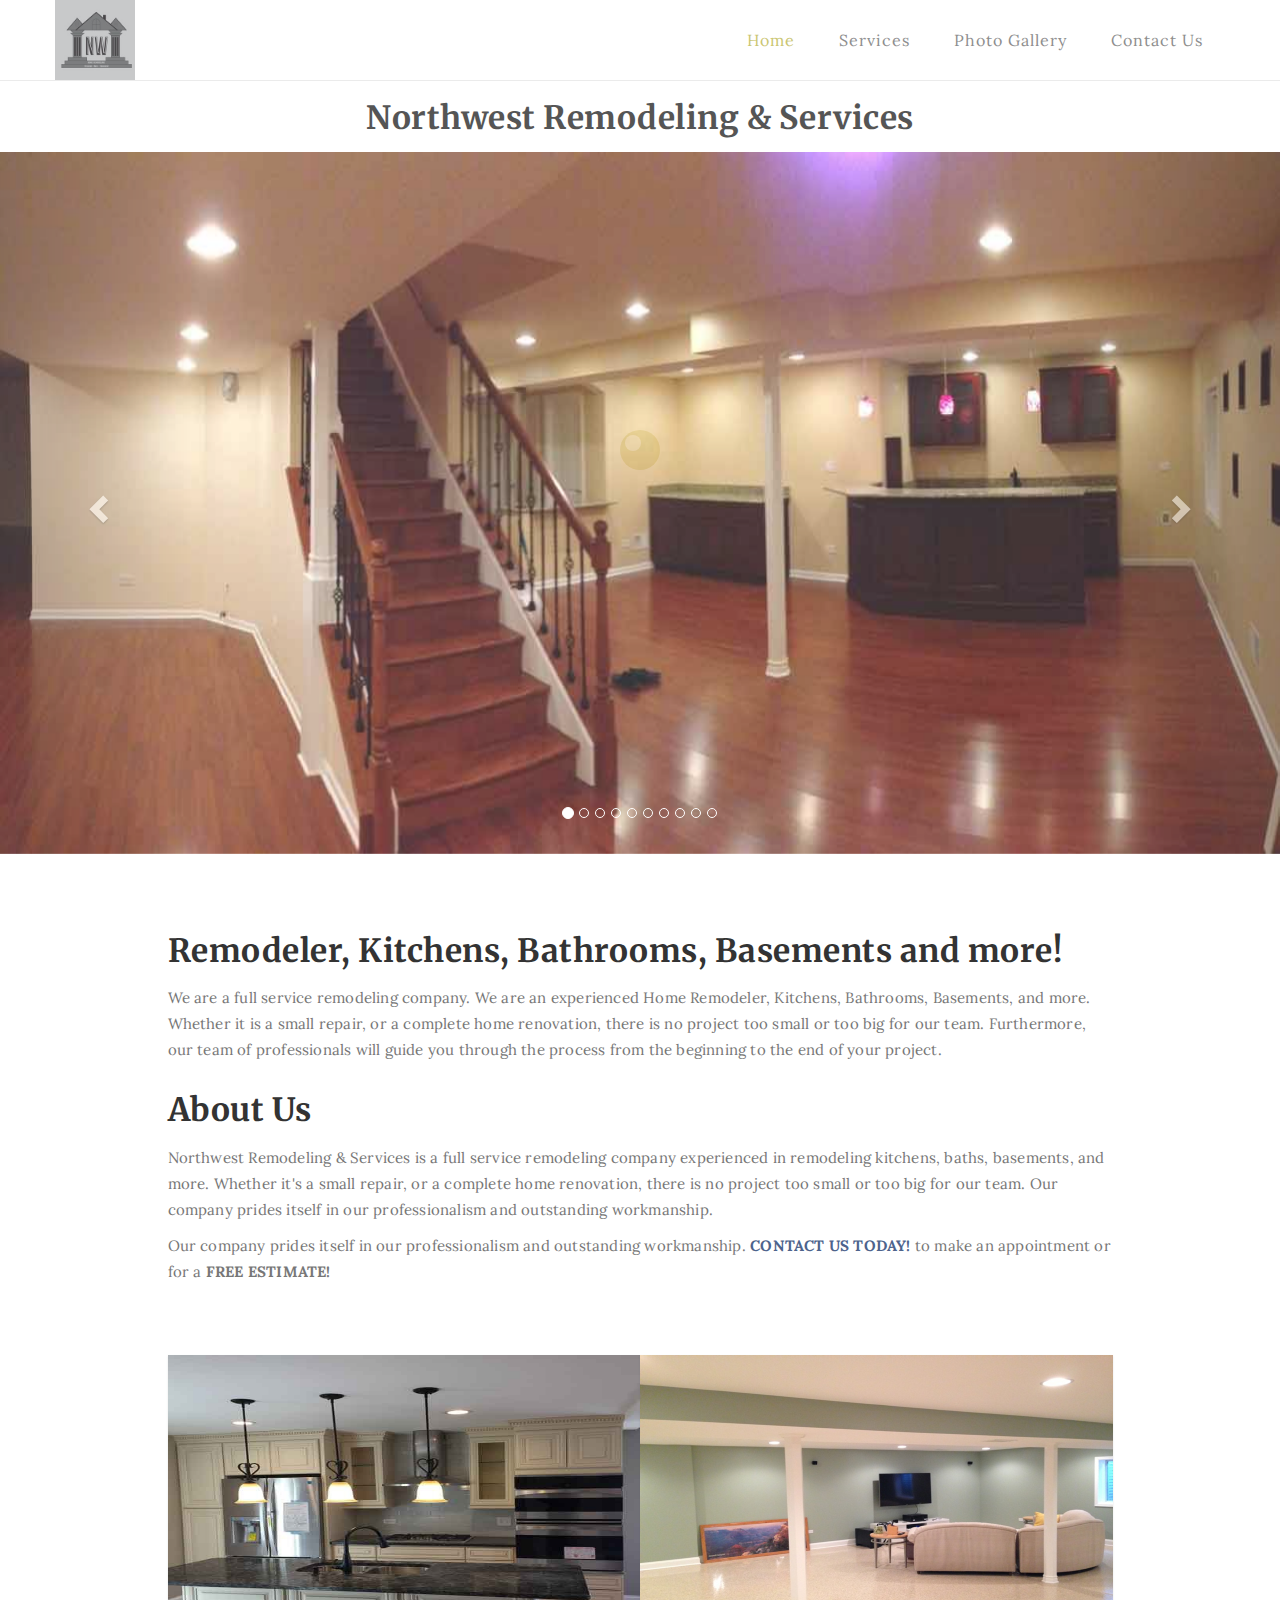
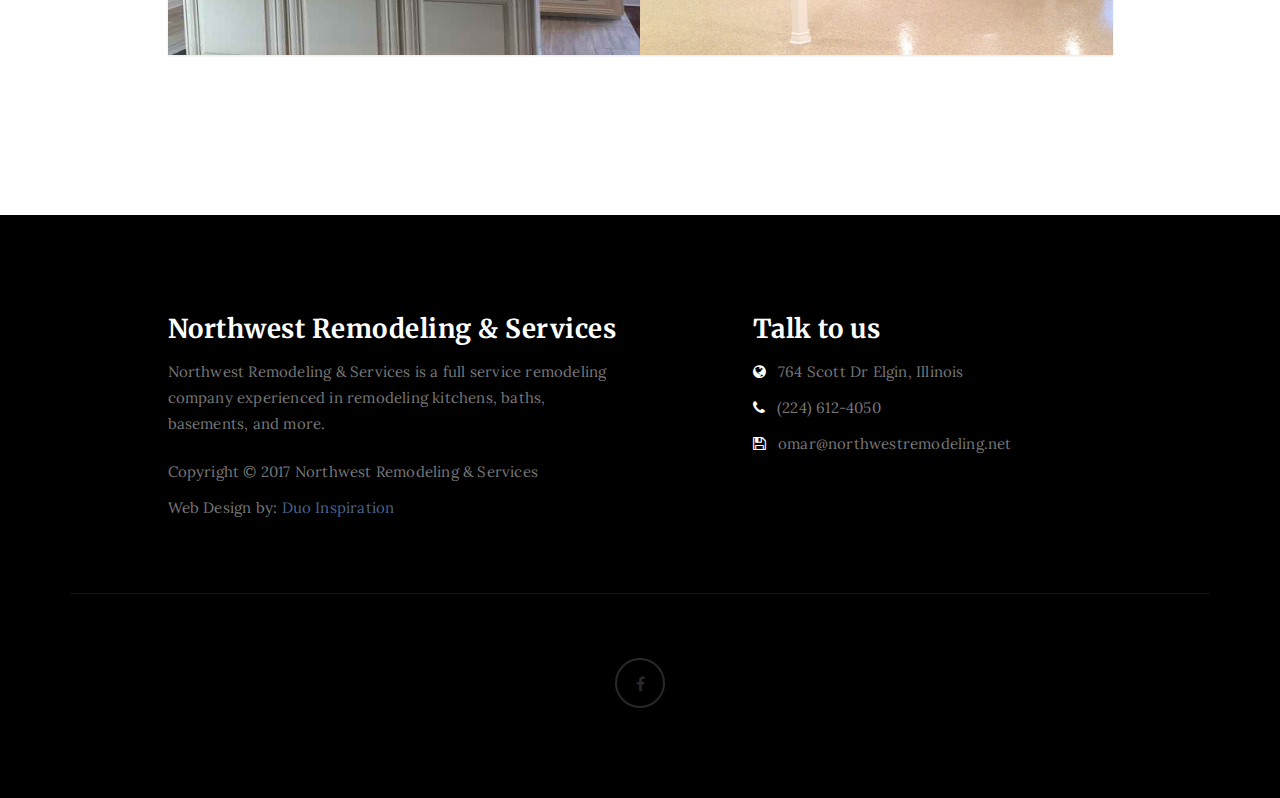
<file: index.html>
<!DOCTYPE html>
<html lang="en">
<head>

<meta charset="UTF-8">
<meta http-equiv="X-UA-Compatible" content="IE=Edge">
<meta name="description" content="">
<meta name="keywords" content="">
<meta name="author" content="">
<meta name="viewport" content="width=device-width, initial-scale=1, maximum-scale=1">

<title>Remodeler, Kitchens, Bathrooms, Basements &#8211; Kitchens &#8211; Bathrooms &#8211; Basements</title>
<!--

Template 2085 Neuron

http://www.tooplate.com/view/2085-neuron

-->
<link rel="stylesheet" href="css/bootstrap.min.css">
<link rel="stylesheet" href="css/font-awesome.min.css">

<!-- Main css -->
<link rel="stylesheet" href="css/style.css">
<link href="https://fonts.googleapis.com/css?family=Lora|Merriweather:300,400" rel="stylesheet">

</head>
<body>

<!-- PRE LOADER -->

<div class="preloader">
     <div class="sk-spinner sk-spinner-wordpress">
          <span class="sk-inner-circle"></span>
     </div>
</div>

<!-- Navigation section  -->

<div class="navbar navbar-default navbar-static-top" role="navigation">
     <div class="container">

          <div class="navbar-header">
               <button class="navbar-toggle" data-toggle="collapse" data-target=".navbar-collapse">
                    <span class="icon icon-bar"></span>
                    <span class="icon icon-bar"></span>
                    <span class="icon icon-bar"></span>
               </button>
              <a class="navbar-brand" rel="home" href="index.html">
                <img src="images/logo.jpg">
              </a>
          </div>
          <div class="collapse navbar-collapse">
               <ul class="nav navbar-nav navbar-right">
                    <li class="active"><a href="index.html">Home</a></li>
                    <li><a href="services.html">Services</a></li>
                    <li><a href="photo-gallery.html">Photo Gallery</a></li>
					          <li><a href="contact.html">Contact Us</a></li>
               </ul>
          </div>

  </div>
</div>

<!-- Home Slider Section -->

  <section id="slider" class="c-wrapper">
    <h2>Northwest Remodeling & Services</h2>
    <div id="carousel-example" class="carousel slide" data-ride="carousel">
      <ol class="carousel-indicators">
        <li data-target="#carousel-example" data-slide-to="0" class="active"></li>
        <li data-target="#carousel-example" data-slide-to="1"></li>
        <li data-target="#carousel-example" data-slide-to="2"></li>
        <li data-target="#carousel-example" data-slide-to="3"></li>
        <li data-target="#carousel-example" data-slide-to="4"></li>
        <li data-target="#carousel-example" data-slide-to="5"></li>
        <li data-target="#carousel-example" data-slide-to="6"></li>
        <li data-target="#carousel-example" data-slide-to="7"></li>
        <li data-target="#carousel-example" data-slide-to="8"></li>
        <li data-target="#carousel-example" data-slide-to="9"></li>
      </ol>

      <div class="carousel-inner">

        <div class="item active">
          <img src="slider/IMG_4852.jpg" />
        </div>
        
        <div class="item">
          <img class="img-responsive center-block" src="slider/IMG_4869.jpg" />
        </div>

        <div class="item">
          <img class="img-responsive center-block" src="slider/IMG_4870.jpg" />
        </div>

        <div class="item">
          <img class="img-responsive center-block" src="slider/IMG_4972.jpg" />
        </div>

        <div class="item">
          <img class="img-responsive center-block" src="slider/IMG_4980.jpg" />
        </div>

        <div class="item">
          <img class="img-responsive center-block" src="slider/IMG_5269.jpg" />
        </div>

        <div class="item">
          <img class="img-responsive center-block" src="slider/IMG_5527.jpg" />
        </div>

        <div class="item">
          <img class="img-responsive center-block" src="slider/IMG_5531.jpg" />
        </div>

        <div class="item">
          <img class="img-responsive center-block" src="slider/IMG_5813.jpg" />
        </div>

        <div class="item">
          <img class="img-responsive center-block" src="slider/IMG_5822.jpg" />
        </div>
      
      </div>

      <a class="left carousel-control" href="#carousel-example" data-slide="prev">
        <span class="glyphicon glyphicon-chevron-left"></span>
      </a>
      <a class="right carousel-control" href="#carousel-example" data-slide="next">
        <span class="glyphicon glyphicon-chevron-right"></span>
      </a>
    </div>
  <section/>

<!-- Blog Section -->

<section id="blog">
     <div class="container">
          <div class="row">

               <div class="col-md-offset-1 col-md-10 col-sm-12">
                  <h2>Remodeler, Kitchens, Bathrooms, Basements and more!</h2>
                  <p>We are a full service remodeling company. We are an experienced Home Remodeler, Kitchens, Bathrooms, Basements, and more. Whether it is a small repair, or a complete home renovation, there is no project too small or too big for our team. Furthermore, our team of professionals will guide you through the process from the beginning to the end of your project.</p>
                  <!--<p>Our company prides itself in our professionalism and outstanding workmanship.
                  <b><a href="contact.html">CONTACT US TODAY!</a></b> to make an appointment or for a <b>FREE ESTIMATE!</b></p>-->
               </div>

               <div class="col-md-offset-1 col-md-10 col-sm-12">
                  <h2>About Us</h2>
                  <p>Northwest Remodeling & Services is a full service remodeling company experienced in remodeling kitchens, baths, basements, and more. Whether it's a small repair, or a complete home renovation, there is no project too small or too big for our team. Our company prides itself in our professionalism and outstanding workmanship.</p>
                  <p>Our company prides itself in our professionalism and outstanding workmanship.
                  <b><a href="contact.html">CONTACT US TODAY!</a></b> to make an appointment or for a <b>FREE ESTIMATE!</b></p>
               </div>

               <div id="gallery" class="col-md-offset-1 col-md-10 col-sm-12">
                    <div class="col-md-6 col-sm-6">
                         <div class="gallery-thumb">
                              <a href="photo-gallery.html" class="image-popup">
                                   <img src="images/IMG_4973.JPG" class="img-responsive" alt="Gallery Image">
                              </a>
                         </div>
                    </div>

                     <div class="col-md-6 col-sm-6">
                         <div class="gallery-thumb">
                              <a href="photo-gallery.html" class="image-popup">
                                   <img src="images/IMG_4866.JPG" class="img-responsive" alt="Gallery Image">
                              </a>
                         </div>
                    </div>

                     <!--<div class="col-md-6 col-sm-6">
                         <div class="gallery-thumb">
                              <a href="#" class="image-popup">
                                   <img src="images/IMG_4751.JPG" class="img-responsive" alt="Gallery Image">
                              </a>
                         </div>
                    </div>-->
               </div>

          </div>
     </div>
</section>
<!-- Blog Section -->

<!-- Footer Section -->

<footer>
     <div class="container">
          <div class="row">

               <div class="col-md-5 col-md-offset-1 col-sm-6">
                    <h3>Northwest Remodeling & Services</h3>
                    <p>Northwest Remodeling & Services is a full service remodeling company experienced in remodeling kitchens, baths, basements, and more.</p>
                    <div class="footer-copyright">
                         <p>Copyright &copy; 2017 Northwest Remodeling & Services</p>
						            <p>Web Design by: <a href="http://duoinspiration.design">Duo Inspiration</a>
                    </div>
               </div>

               <div class="col-md-4 col-md-offset-1 col-sm-6">
                    <h3>Talk to us</h3>
                    <p><i class="fa fa-globe"></i> 764 Scott Dr Elgin, Illinois</p>
                    <p><i class="fa fa-phone"></i> (224) 612-4050</p>
                    <p><i class="fa fa-save"></i> omar@northwestremodeling.net</p>
               </div>

               <div class="clearfix col-md-12 col-sm-12">
                    <hr>
               </div>

               <div class="col-md-12 col-sm-12">
                    <ul class="social-icon">
                         <li><a href="https://www.facebook.com/northwestremodeling" class="fa fa-facebook"></a></li>
                         <!--<li><a href="#" class="fa fa-twitter"></a></li>
                         <li><a href="#" class="fa fa-google-plus"></a></li>
                         <li><a href="#" class="fa fa-dribbble"></a></li>
                         <li><a href="#" class="fa fa-linkedin"></a></li>-->
                    </ul>
               </div>
               
          </div>
     </div>
</footer>

<!-- Back top -->
<a href="#back-top" class="go-top"><i class="fa fa-angle-up"></i></a>

<!-- SCRIPTS -->

<script src="js/jquery.js"></script>
<script src="js/bootstrap.min.js"></script>
<!--<script src="js/particles.min.js"></script>-->
<!--<script src="js/app.js"></script>-->
<script src="js/jquery.parallax.js"></script>
<script src="js/smoothscroll.js"></script>
<script src="js/custom.js"></script>

</body>
</html>
</file>
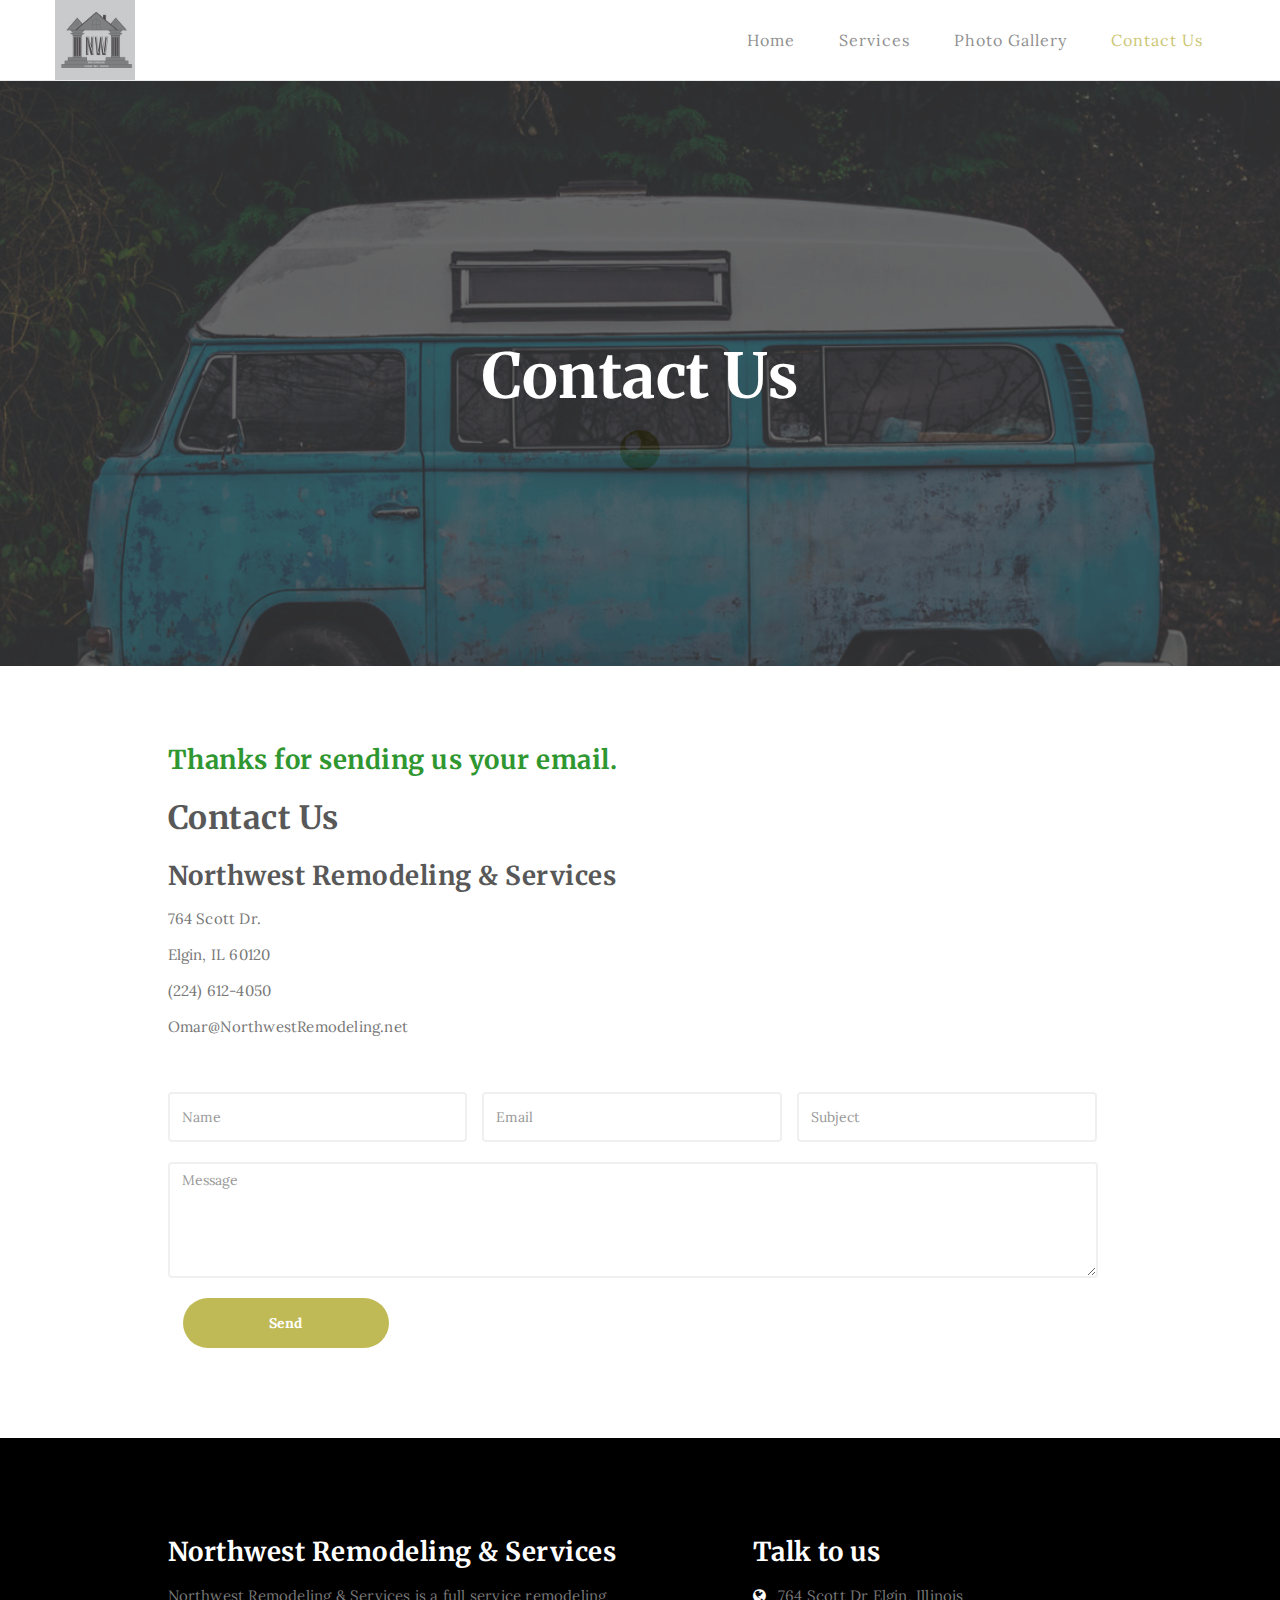
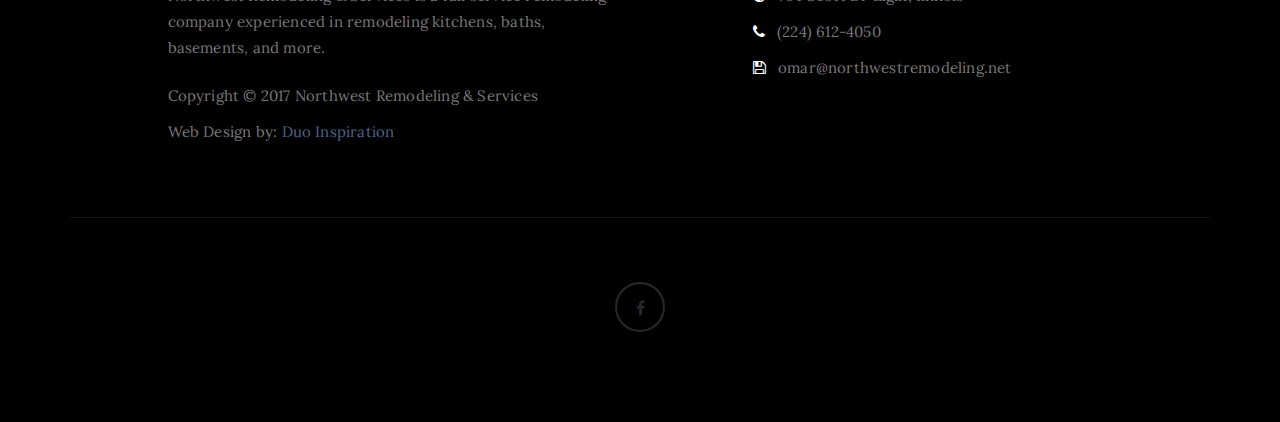
<file: contact-confirm.html>
<!DOCTYPE html>
<html lang="en">
<head>

<meta charset="UTF-8">
<meta http-equiv="X-UA-Compatible" content="IE=Edge">
<meta name="description" content="">
<meta name="keywords" content="">
<meta name="author" content="">
<meta name="viewport" content="width=device-width, initial-scale=1, maximum-scale=1">

<title>Remodeler, Kitchens, Bathrooms, Basements &#8211; Kitchens &#8211; Bathrooms &#8211; Basements</title>
<!--

Template 2085 Neuron

http://www.tooplate.com/view/2085-neuron

-->
<link rel="stylesheet" href="css/bootstrap.min.css">
<link rel="stylesheet" href="css/font-awesome.min.css">

<!-- Main css -->
<link rel="stylesheet" href="css/style.css">
<link href="https://fonts.googleapis.com/css?family=Lora|Merriweather:300,400" rel="stylesheet">

</head>
<body>

<!-- PRE LOADER -->

<div class="preloader">
     <div class="sk-spinner sk-spinner-wordpress">
          <span class="sk-inner-circle"></span>
     </div>
</div>

<!-- Navigation section  -->

<div class="navbar navbar-default navbar-static-top" role="navigation">
     <div class="container">

          <div class="navbar-header">
               <button class="navbar-toggle" data-toggle="collapse" data-target=".navbar-collapse">
                    <span class="icon icon-bar"></span>
                    <span class="icon icon-bar"></span>
                    <span class="icon icon-bar"></span>
               </button>
              <a class="navbar-brand" rel="home" href="index.html">
                <img src="images/logo.jpg">
              </a>
          </div>
          <div class="collapse navbar-collapse">
               <ul class="nav navbar-nav navbar-right">
                    <li><a href="index.html">Home</a></li>
                    <li><a href="services.html">Services</a></li>
                    <li><a href="photo-gallery.html">Photo Gallery</a></li>
					          <li class="active"><a href="contact.html">Contact Us</a></li>
               </ul>
          </div>

  </div>
</div>

<!-- Home Section -->

<section id="home" class="main-contact parallax-section">
     <div class="overlay"></div>
     <div class="container">
          <div class="row">

               <div class="col-md-12 col-sm-12">
                    <h1>Contact Us</h1>
               </div>

          </div>
     </div>
</section>

<!-- Contact Section -->

<section id="contact">
     <div class="container">
          <div class="row">

               <div class="col-md-offset-1 col-md-10 col-sm-12">
                    <h3 style="color:green;">Thanks for sending us your email.</h3>
                    <h2>Contact Us</h2>
                    <h3>Northwest Remodeling & Services</h3>
                    <p>764 Scott Dr.</p>
                    <p>Elgin, IL 60120</p>
                    <p>(224) 612-4050</p>
                    <p>Omar@NorthwestRemodeling.net</p>
                    <form method="post" action="contact-form.php">
                         <div class="col-md-4 col-sm-4">
                              <input name="name" type="text" class="form-control" id="name" placeholder="Name" required>
                         </div>
                         <div class="col-md-4 col-sm-4">
                              <input name="email" type="email" class="form-control" id="email" placeholder="Email" required>
                      	 </div>
                         <div class="col-md-4 col-sm-4">
                              <input name="subject" type="text" class="form-control" id="subject" placeholder="Subject" required>
                      	 </div>
                         <div class="col-md-12 col-sm-12">
                              <textarea name="message" rows="5" class="form-control" id="message" placeholder="Message" required></textarea>
                         </div>
                         <div class="col-md-3 col-sm-6">
                              <input name="submit" type="submit" class="form-control" id="submit" value="Send">
                         </div>
                    </form>
               </div>

          </div>
     </div>
</section>

<!-- Footer Section -->

<footer>
     <div class="container">
          <div class="row">

               <div class="col-md-5 col-md-offset-1 col-sm-6">
                    <h3>Northwest Remodeling & Services</h3>
                    <p>Northwest Remodeling & Services is a full service remodeling company experienced in remodeling kitchens, baths, basements, and more.</p>
                    <div class="footer-copyright">
                         <p>Copyright &copy; 2017 Northwest Remodeling & Services</p>
						            <p>Web Design by: <a href="http://duoinspiration.design">Duo Inspiration</a>
                    </div>
               </div>

               <div class="col-md-4 col-md-offset-1 col-sm-6">
                    <h3>Talk to us</h3>
                    <p><i class="fa fa-globe"></i> 764 Scott Dr Elgin, Illinois</p>
                    <p><i class="fa fa-phone"></i> (224) 612-4050</p>
                    <p><i class="fa fa-save"></i> omar@northwestremodeling.net</p>
               </div>

               <div class="clearfix col-md-12 col-sm-12">
                    <hr>
               </div>

               <div class="col-md-12 col-sm-12">
                    <ul class="social-icon">
                         <li><a href="https://www.facebook.com/northwestremodeling" class="fa fa-facebook"></a></li>
                         <!--<li><a href="#" class="fa fa-twitter"></a></li>
                         <li><a href="#" class="fa fa-google-plus"></a></li>
                         <li><a href="#" class="fa fa-dribbble"></a></li>
                         <li><a href="#" class="fa fa-linkedin"></a></li>-->
                    </ul>
               </div>

          </div>
     </div>
</footer>

<!-- Back top -->
<a href="#back-top" class="go-top"><i class="fa fa-angle-up"></i></a>

<!-- SCRIPTS -->

<script src="js/jquery.js"></script>
<script src="js/bootstrap.min.js"></script>
<script src="js/jquery.parallax.js"></script>
<script src="js/custom.js"></script>

</body>
</html>
</file>
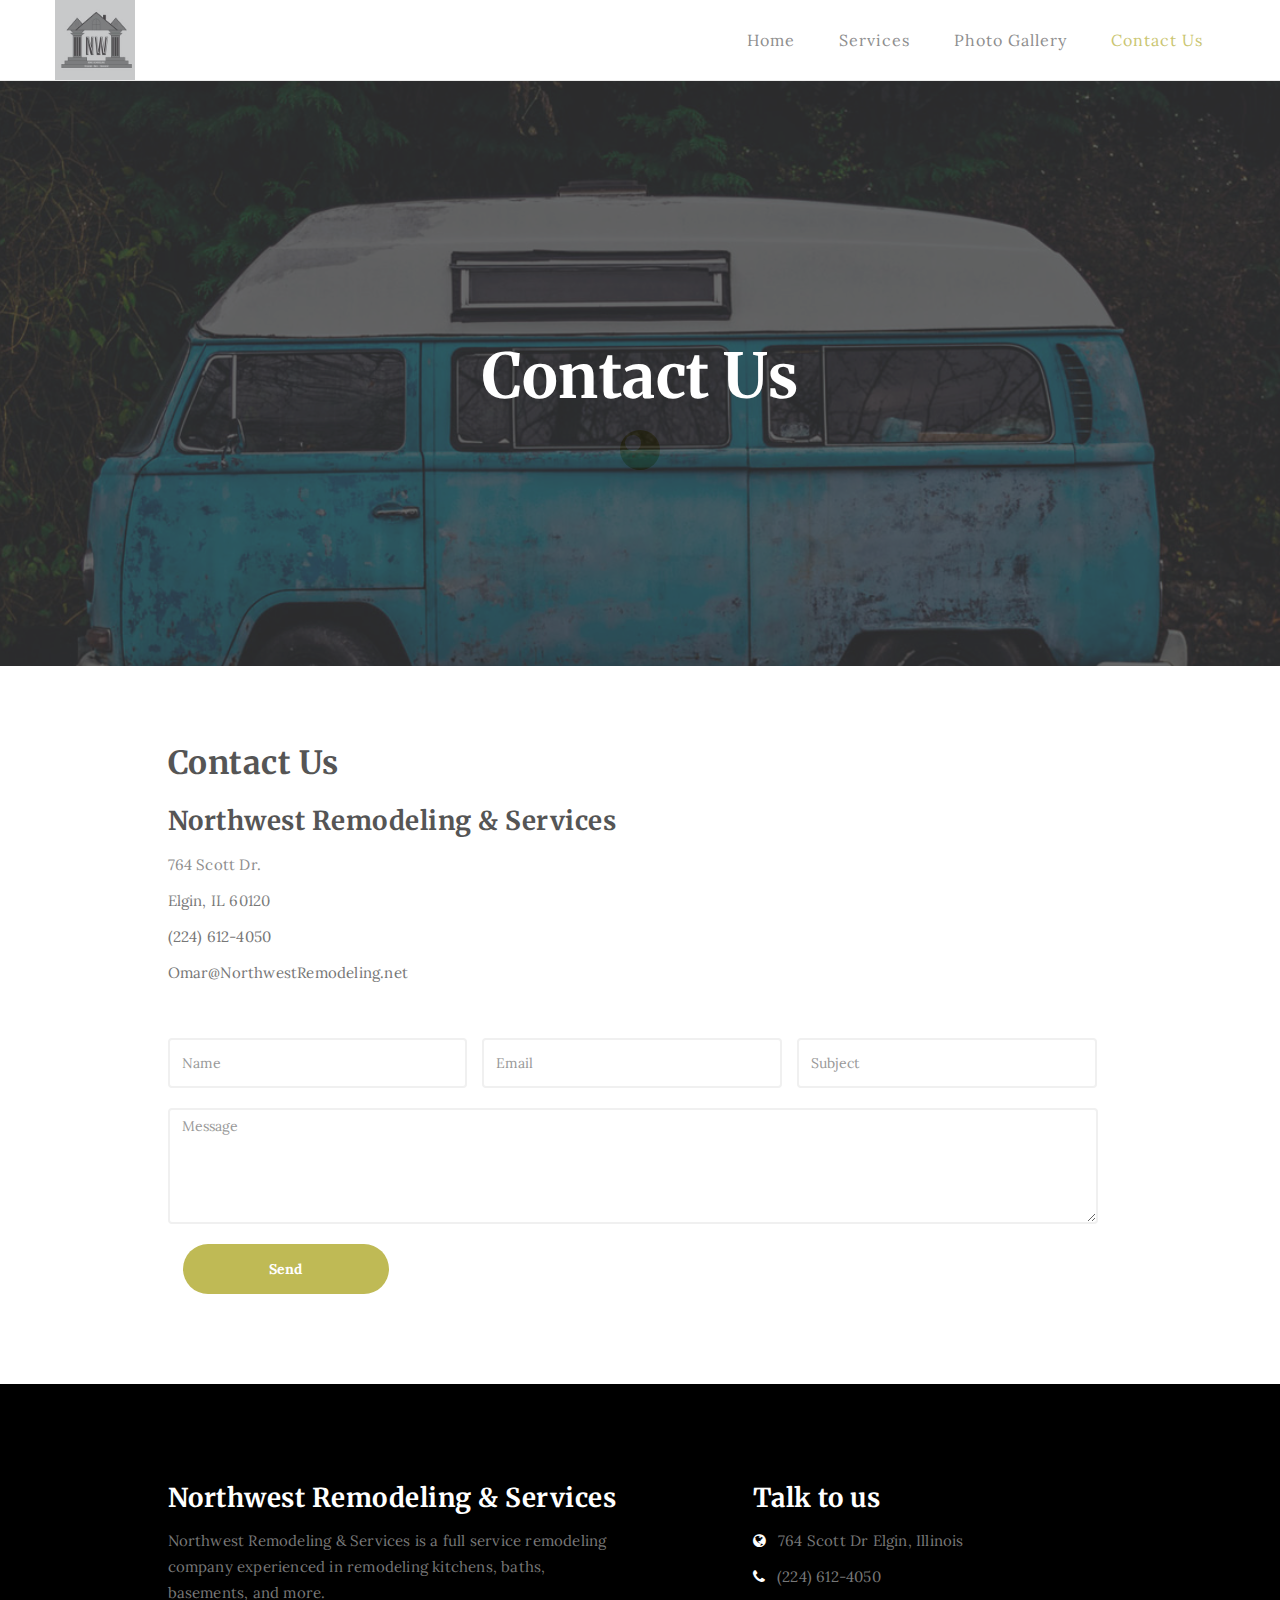
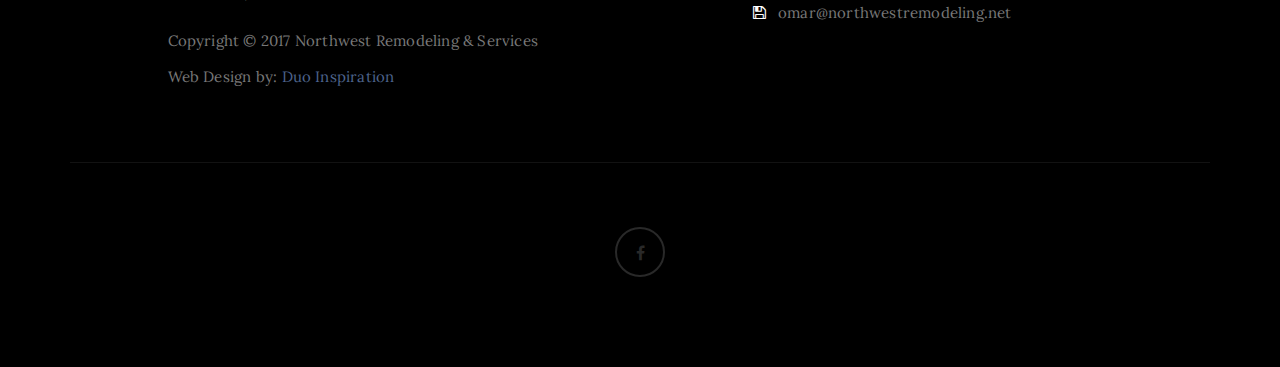
<file: contact.html>
<!DOCTYPE html>
<html lang="en">
<head>

<meta charset="UTF-8">
<meta http-equiv="X-UA-Compatible" content="IE=Edge">
<meta name="description" content="">
<meta name="keywords" content="">
<meta name="author" content="">
<meta name="viewport" content="width=device-width, initial-scale=1, maximum-scale=1">

<title>Remodeler, Kitchens, Bathrooms, Basements &#8211; Kitchens &#8211; Bathrooms &#8211; Basements</title>
<!--

Template 2085 Neuron

http://www.tooplate.com/view/2085-neuron

-->
<link rel="stylesheet" href="css/bootstrap.min.css">
<link rel="stylesheet" href="css/font-awesome.min.css">

<!-- Main css -->
<link rel="stylesheet" href="css/style.css">
<link href="https://fonts.googleapis.com/css?family=Lora|Merriweather:300,400" rel="stylesheet">

</head>
<body>

<!-- PRE LOADER -->

<div class="preloader">
     <div class="sk-spinner sk-spinner-wordpress">
          <span class="sk-inner-circle"></span>
     </div>
</div>

<!-- Navigation section  -->

<div class="navbar navbar-default navbar-static-top" role="navigation">
     <div class="container">

          <div class="navbar-header">
               <button class="navbar-toggle" data-toggle="collapse" data-target=".navbar-collapse">
                    <span class="icon icon-bar"></span>
                    <span class="icon icon-bar"></span>
                    <span class="icon icon-bar"></span>
               </button>
              <a class="navbar-brand" rel="home" href="index.html">
                <img src="images/logo.jpg">
              </a>
          </div>
          <div class="collapse navbar-collapse">
               <ul class="nav navbar-nav navbar-right">
                    <li><a href="index.html">Home</a></li>
                    <li><a href="services.html">Services</a></li>
                    <li><a href="photo-gallery.html">Photo Gallery</a></li>
					          <li class="active"><a href="contact.html">Contact Us</a></li>
               </ul>
          </div>

  </div>
</div>

<!-- Home Section -->

<section id="home" class="main-contact parallax-section">
     <div class="overlay"></div>
     <div class="container">
          <div class="row">

               <div class="col-md-12 col-sm-12">
                    <h1>Contact Us</h1>
               </div>

          </div>
     </div>
</section>

<!-- Contact Section -->

<section id="contact">
     <div class="container">
          <div class="row">

               <div class="col-md-offset-1 col-md-10 col-sm-12">
                    <h2>Contact Us</h2>
                    <h3>Northwest Remodeling & Services</h3>
                    <p>764 Scott Dr.</p>
                    <p>Elgin, IL 60120</p>
                    <p>(224) 612-4050</p>
                    <p>Omar@NorthwestRemodeling.net</p>
                    <form method="post" action="contact-form.php">
                         <div class="col-md-4 col-sm-4">
                              <input name="name" type="text" class="form-control" id="name" placeholder="Name" required>
                         </div>
                         <div class="col-md-4 col-sm-4">
                              <input name="email" type="email" class="form-control" id="email" placeholder="Email" required>
                      	 </div>
                         <div class="col-md-4 col-sm-4">
                              <input name="subject" type="text" class="form-control" id="subject" placeholder="Subject" required>
                      	 </div>
                         <div class="col-md-12 col-sm-12">
                              <textarea name="message" rows="5" class="form-control" id="message" placeholder="Message" required></textarea>
                         </div>
                         <div class="col-md-3 col-sm-6">
                              <input name="submit" type="submit" class="form-control" id="submit" value="Send">
                         </div>
                    </form>
               </div>

          </div>
     </div>
</section>

<!-- Footer Section -->

<footer>
     <div class="container">
          <div class="row">

               <div class="col-md-5 col-md-offset-1 col-sm-6">
                    <h3>Northwest Remodeling & Services</h3>
                    <p>Northwest Remodeling & Services is a full service remodeling company experienced in remodeling kitchens, baths, basements, and more.</p>
                    <div class="footer-copyright">
                         <p>Copyright &copy; 2017 Northwest Remodeling & Services</p>
						            <p>Web Design by: <a href="http://duoinspiration.design">Duo Inspiration</a>
                    </div>
               </div>

               <div class="col-md-4 col-md-offset-1 col-sm-6">
                    <h3>Talk to us</h3>
                    <p><i class="fa fa-globe"></i> 764 Scott Dr Elgin, Illinois</p>
                    <p><i class="fa fa-phone"></i> (224) 612-4050</p>
                    <p><i class="fa fa-save"></i> omar@northwestremodeling.net</p>
               </div>

               <div class="clearfix col-md-12 col-sm-12">
                    <hr>
               </div>

               <div class="col-md-12 col-sm-12">
                    <ul class="social-icon">
                         <li><a href="https://www.facebook.com/northwestremodeling" class="fa fa-facebook"></a></li>
                         <!--<li><a href="#" class="fa fa-twitter"></a></li>
                         <li><a href="#" class="fa fa-google-plus"></a></li>
                         <li><a href="#" class="fa fa-dribbble"></a></li>
                         <li><a href="#" class="fa fa-linkedin"></a></li>-->
                    </ul>
               </div>

          </div>
     </div>
</footer>

<!-- Back top -->
<a href="#back-top" class="go-top"><i class="fa fa-angle-up"></i></a>

<!-- SCRIPTS -->

<script src="js/jquery.js"></script>
<script src="js/bootstrap.min.js"></script>
<script src="js/jquery.parallax.js"></script>
<script src="js/custom.js"></script>

</body>
</html>
</file>
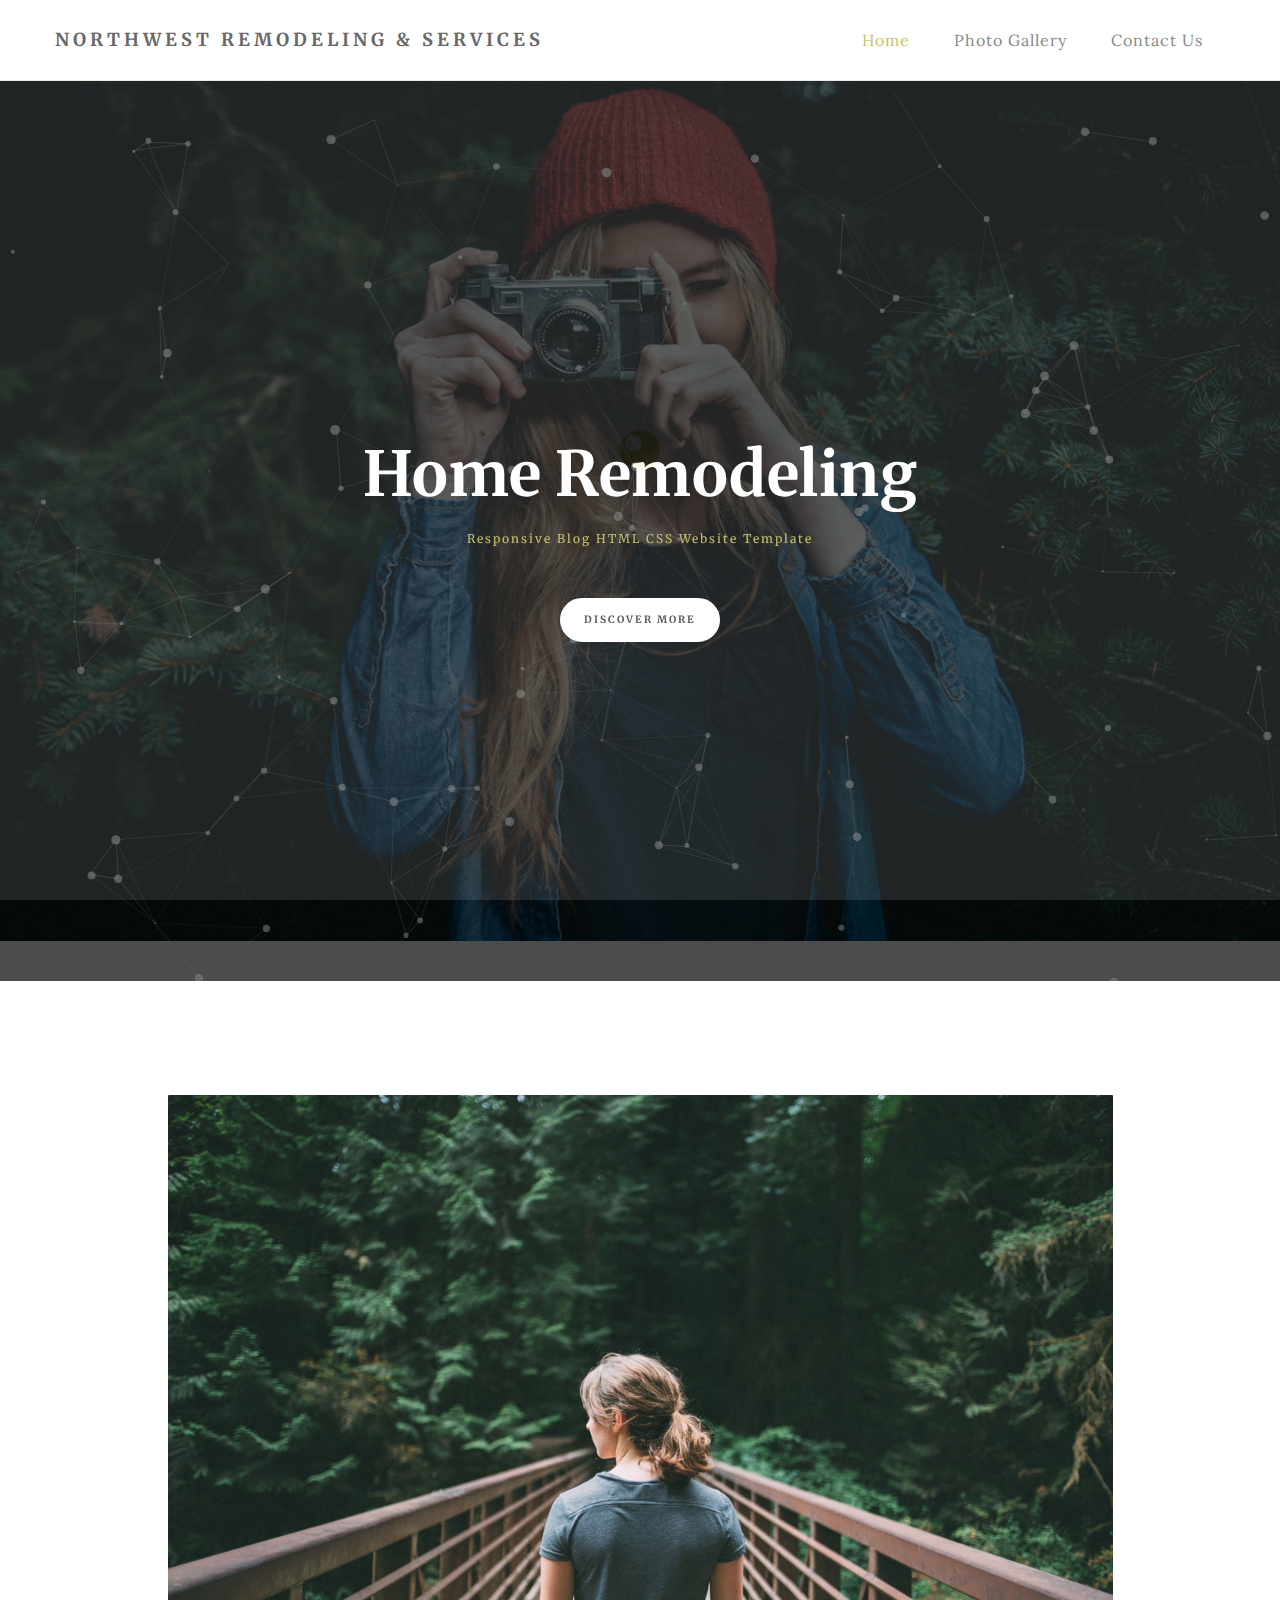
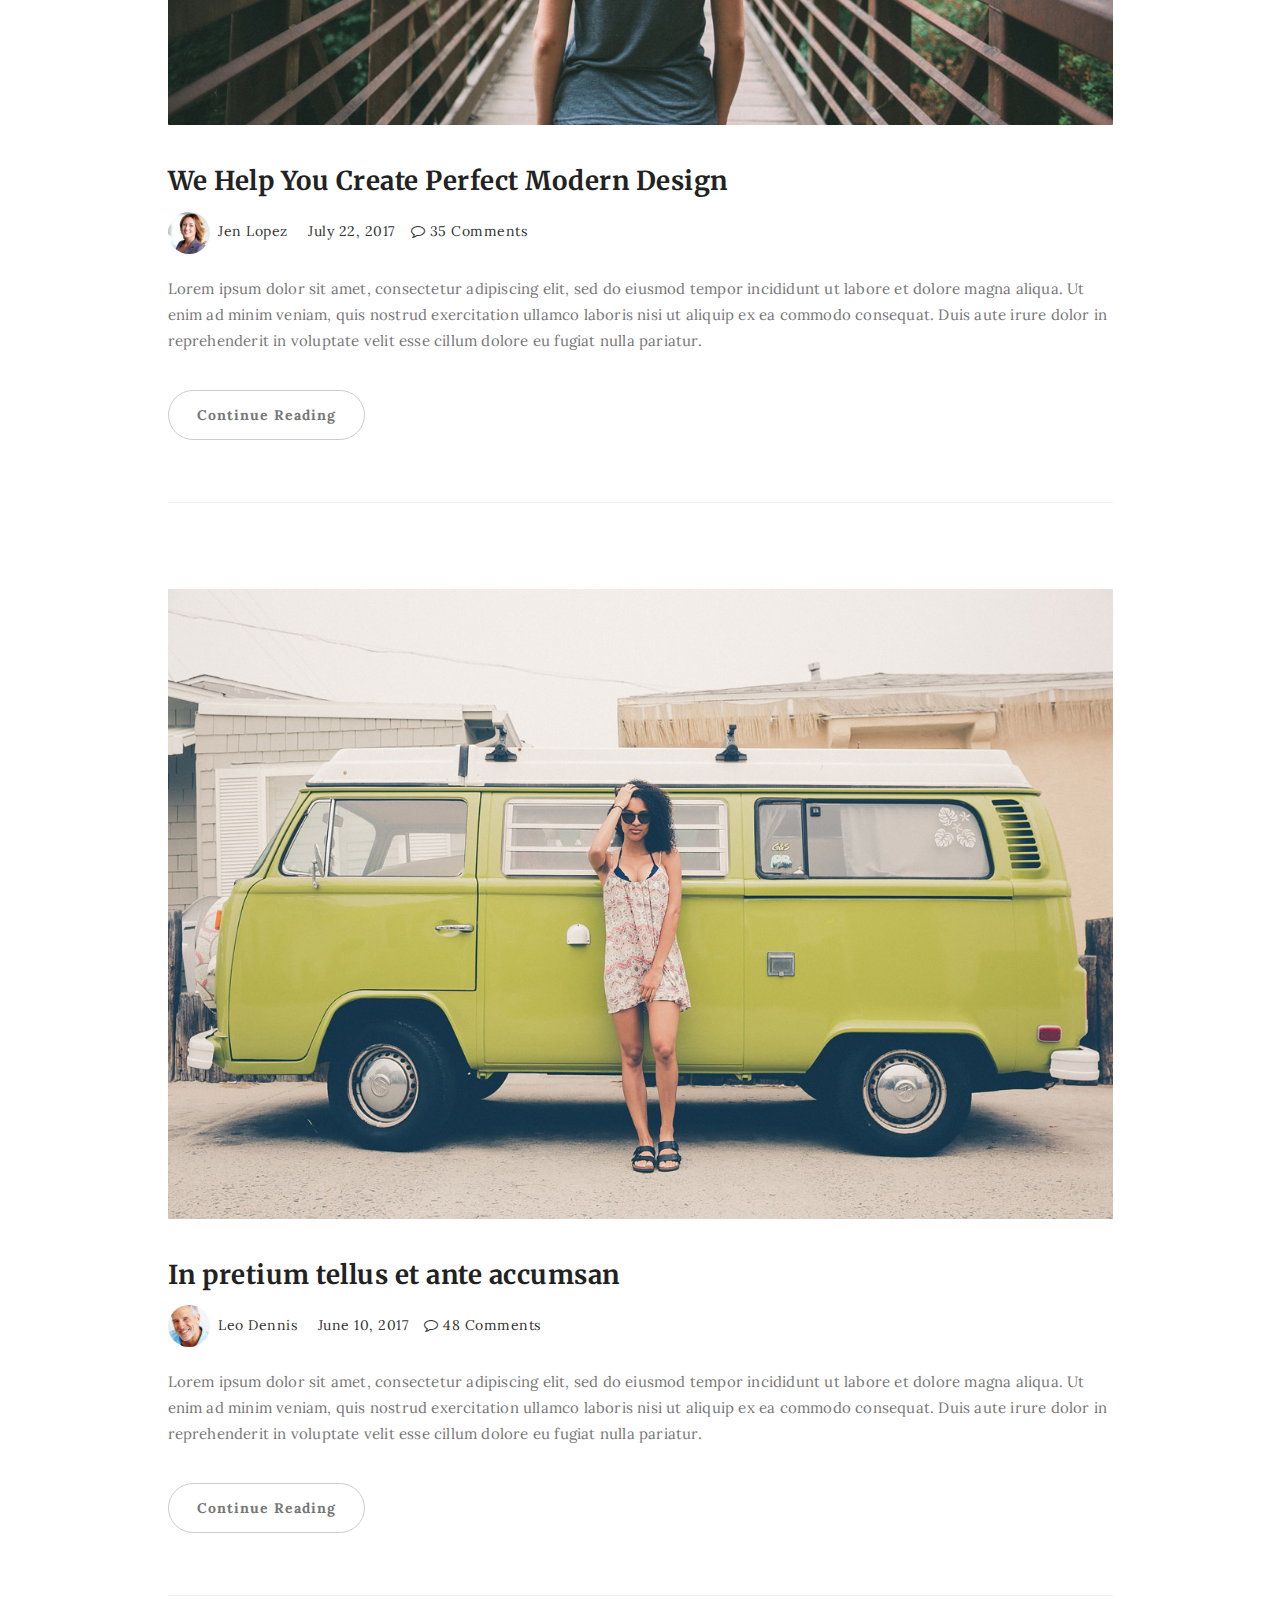
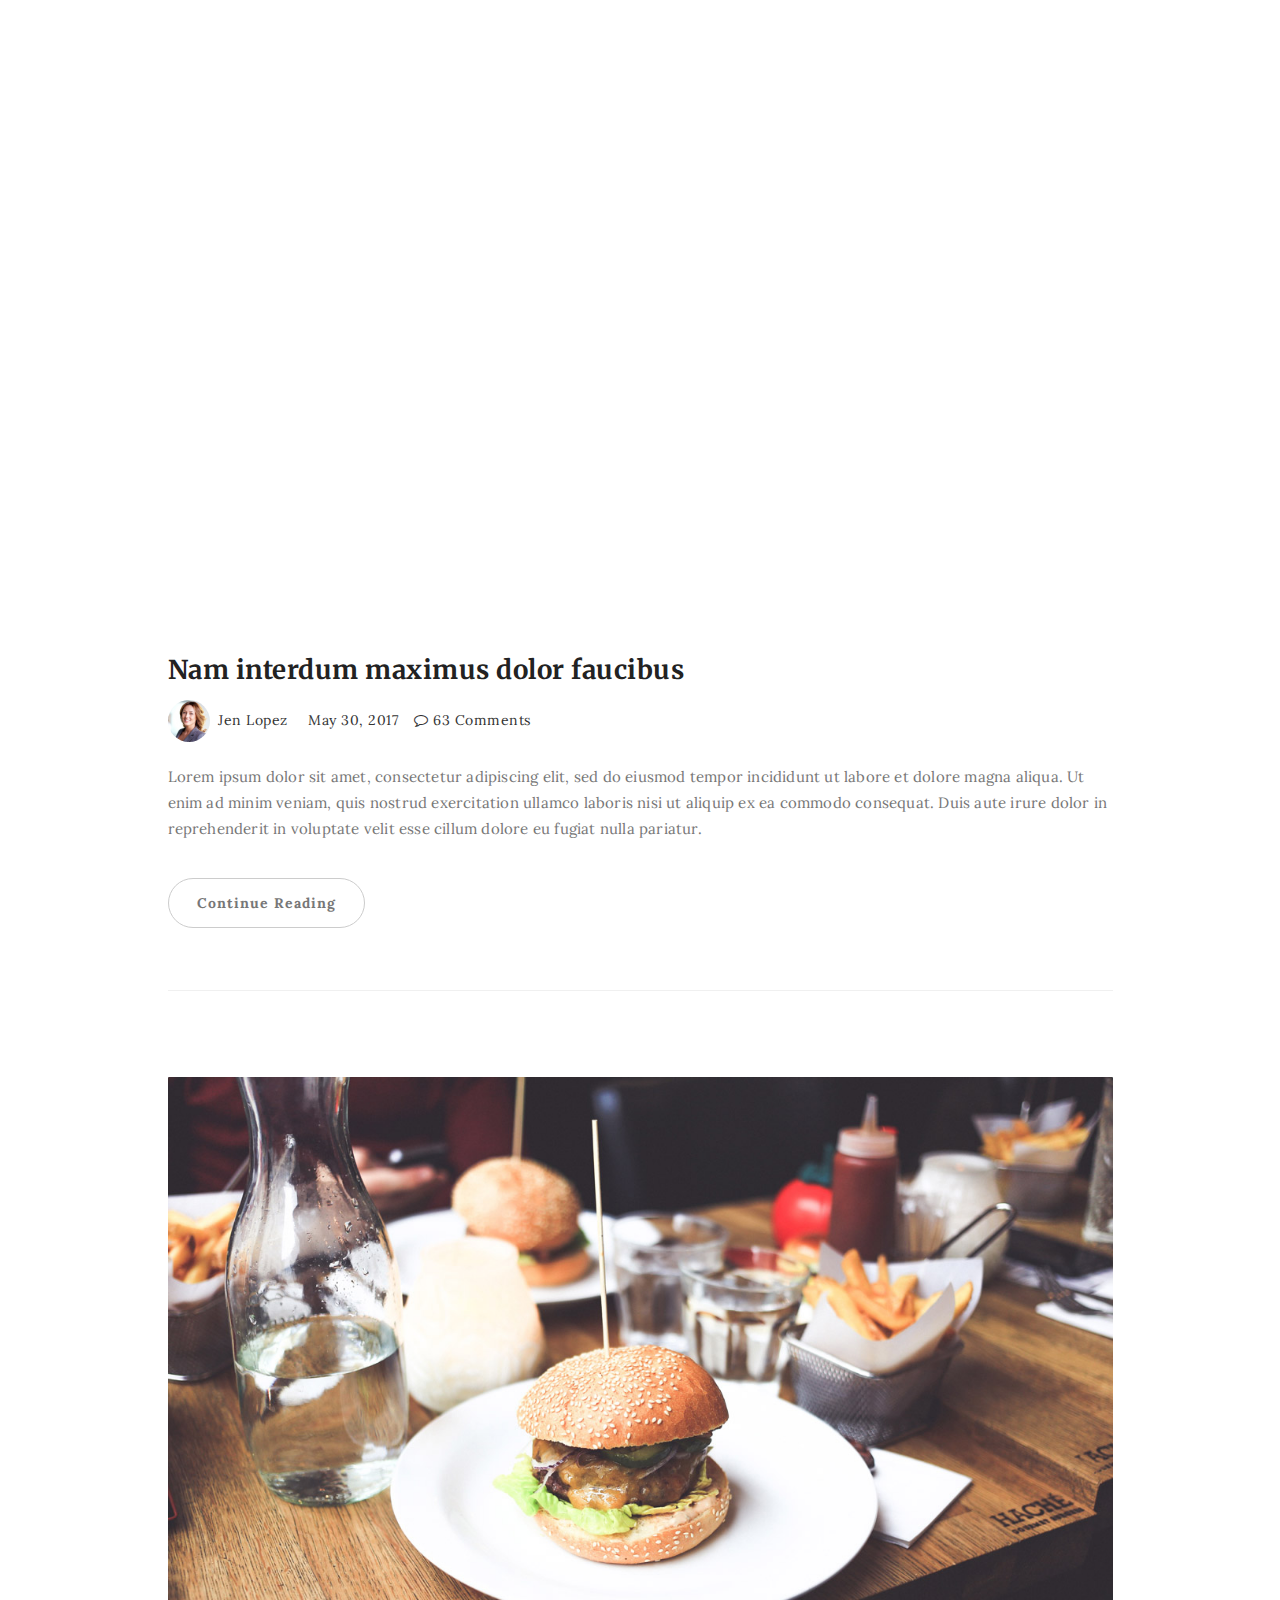
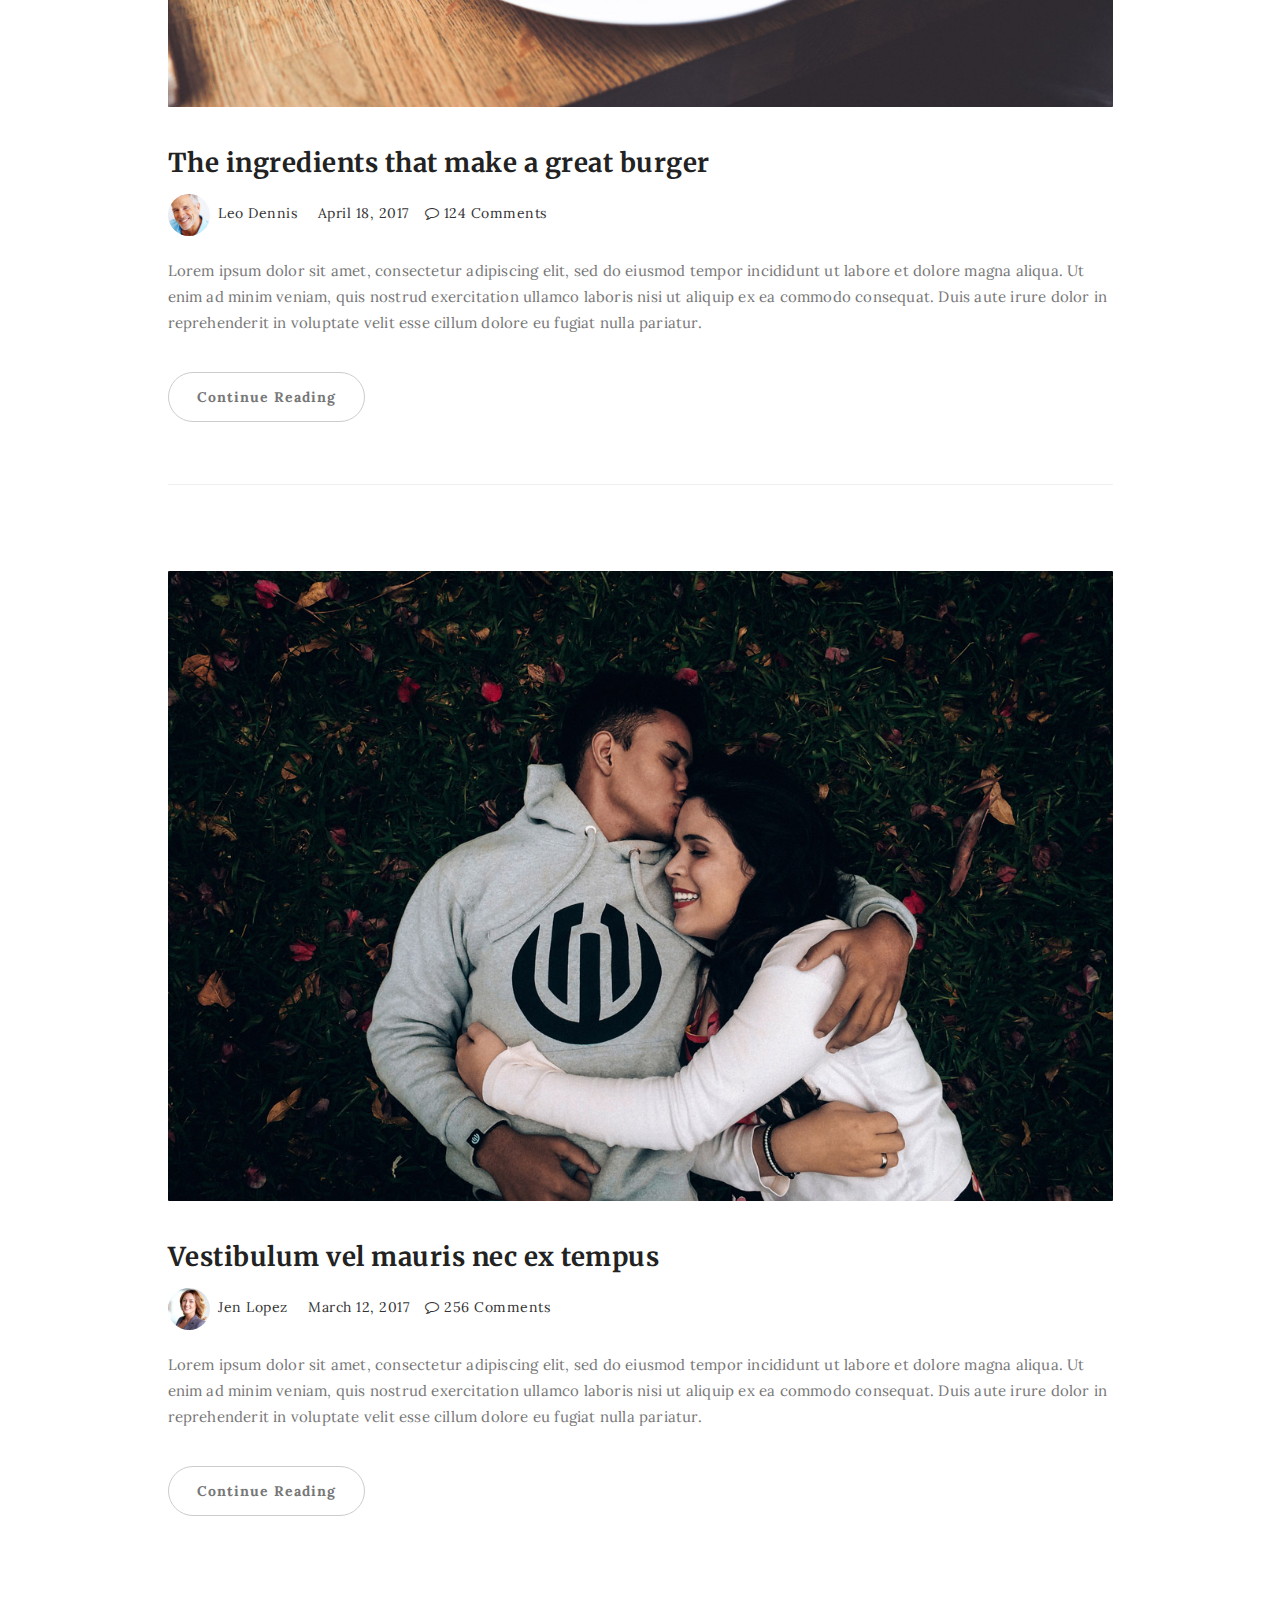
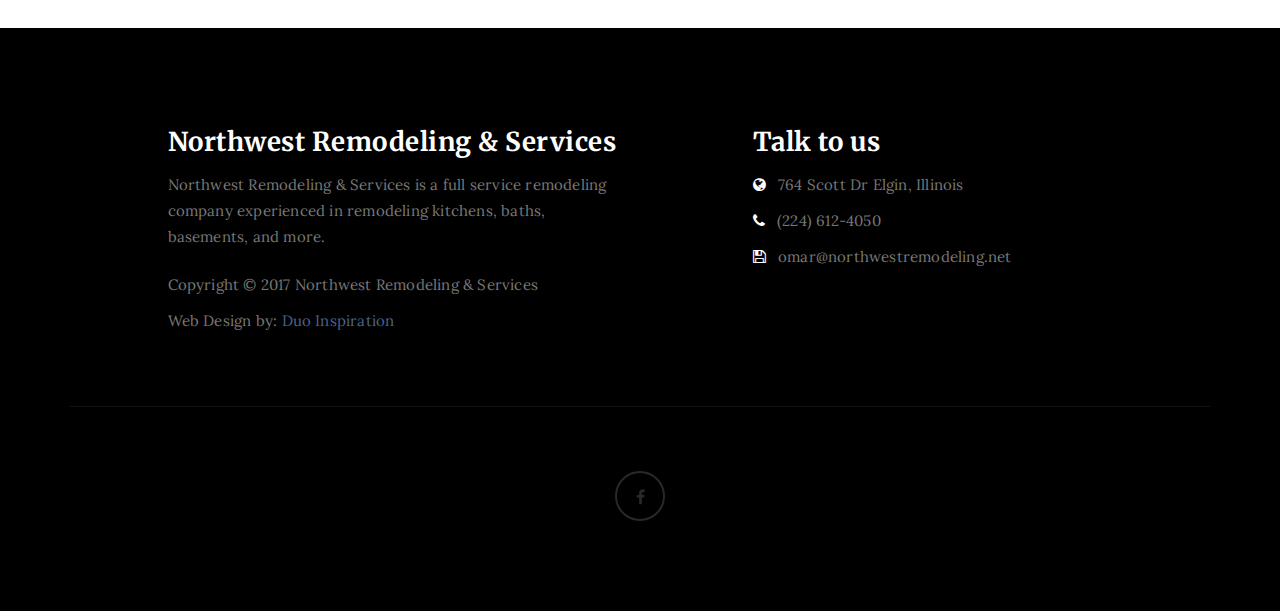
<file: index - nonedit.html>
<!DOCTYPE html>
<html lang="en">
<head>

<meta charset="UTF-8">
<meta http-equiv="X-UA-Compatible" content="IE=Edge">
<meta name="description" content="">
<meta name="keywords" content="">
<meta name="author" content="">
<meta name="viewport" content="width=device-width, initial-scale=1, maximum-scale=1">

<title>Remodeler, Kitchens, Bathrooms, Basements &#8211; Kitchens &#8211; Bathrooms &#8211; Basements</title>
<!--

Template 2085 Neuron

http://www.tooplate.com/view/2085-neuron

-->
<link rel="stylesheet" href="css/bootstrap.min.css">
<link rel="stylesheet" href="css/font-awesome.min.css">

<!-- Main css -->
<link rel="stylesheet" href="css/style.css">
<link href="https://fonts.googleapis.com/css?family=Lora|Merriweather:300,400" rel="stylesheet">

</head>
<body>

<!-- PRE LOADER -->

<div class="preloader">
     <div class="sk-spinner sk-spinner-wordpress">
          <span class="sk-inner-circle"></span>
     </div>
</div>

<!-- Navigation section  -->

<div class="navbar navbar-default navbar-static-top" role="navigation">
     <div class="container">

          <div class="navbar-header">
               <button class="navbar-toggle" data-toggle="collapse" data-target=".navbar-collapse">
                    <span class="icon icon-bar"></span>
                    <span class="icon icon-bar"></span>
                    <span class="icon icon-bar"></span>
               </button>
               <a href="index.html" class="navbar-brand">Northwest Remodeling & Services</a>
          </div>
          <div class="collapse navbar-collapse">
               <ul class="nav navbar-nav navbar-right">
                    <li class="active"><a href="index.html">Home</a></li>
                    <li><a href="gallery.html">Photo Gallery</a></li>
                    <li><a href="contact.html">Contact Us</a></li>
               </ul>
          </div>

  </div>
</div>

<!-- Home Section -->

<section id="home" class="main-home parallax-section">
     <div class="overlay"></div>
     <div id="particles-js"></div>
     <div class="container">
          <div class="row">

               <div class="col-md-12 col-sm-12">
                    <h1>Home Remodeling</h1>
                    <h4>Responsive Blog HTML CSS Website Template</h4>
                    <a href="#blog" class="smoothScroll btn btn-default">Discover More</a>
               </div>

          </div>
     </div>
</section>

<!-- Blog Section -->

<section id="blog">
     <div class="container">
          <div class="row">

               <div class="col-md-offset-1 col-md-10 col-sm-12">
                    <div class="blog-post-thumb">
                         <div class="blog-post-image">
                              <a href="single-post.html">
                                   <img src="images/blog-image1.jpg" class="img-responsive" alt="Blog Image">
                              </a>
                         </div>
                         <div class="blog-post-title">
                              <h3><a href="single-post.html">We Help You Create Perfect Modern Design</a></h3>
                         </div>
                         <div class="blog-post-format">
                              <span><a href="#"><img src="images/author-image1.jpg" class="img-responsive img-circle"> Jen Lopez</a></span>
                              <span><i class="fa fa-date"></i> July 22, 2017</span>
                              <span><a href="#"><i class="fa fa-comment-o"></i> 35 Comments</a></span>
                         </div>
                         <div class="blog-post-des">
                              <p>Lorem ipsum dolor sit amet, consectetur adipiscing elit, sed do eiusmod tempor incididunt ut labore et dolore magna aliqua. Ut enim ad minim veniam, quis nostrud exercitation ullamco laboris nisi ut aliquip ex ea commodo consequat. Duis aute irure dolor in reprehenderit in voluptate velit esse cillum dolore eu fugiat nulla pariatur.</p>
                              <a href="single-post.html" class="btn btn-default">Continue Reading</a>
                         </div>
                    </div>

                    <div class="blog-post-thumb">
                         <div class="blog-post-image">
                              <a href="single-post.html">
                                   <img src="images/blog-image2.jpg" class="img-responsive" alt="Blog Image">
                              </a>
                         </div>
                         <div class="blog-post-title">
                              <h3><a href="single-post.html">In pretium tellus et ante accumsan</a></h3>
                         </div>
                         <div class="blog-post-format">
                              <span><a href="#"><img src="images/author-image2.jpg" class="img-responsive img-circle"> Leo Dennis</a></span>
                              <span><i class="fa fa-date"></i> June 10, 2017</span>
                              <span><a href="#"><i class="fa fa-comment-o"></i> 48 Comments</a></span>
                         </div>
                         <div class="blog-post-des">
                              <p>Lorem ipsum dolor sit amet, consectetur adipiscing elit, sed do eiusmod tempor incididunt ut labore et dolore magna aliqua. Ut enim ad minim veniam, quis nostrud exercitation ullamco laboris nisi ut aliquip ex ea commodo consequat. Duis aute irure dolor in reprehenderit in voluptate velit esse cillum dolore eu fugiat nulla pariatur.</p>
                              <a href="single-post.html" class="btn btn-default">Continue Reading</a>
                         </div>
                    </div>

                    <div class="blog-post-thumb">
                         <div class="blog-post-video">
                              <div class="embed-responsive embed-responsive-16by9">
                                   <iframe class="embed-responsive-item" src="https://www.youtube.com/embed/Pgmx7z49OEk" allowfullscreen></iframe>
                              </div>
                         </div>
                         <div class="blog-post-title">
                              <h3><a href="single-post.html">Nam interdum maximus dolor faucibus</a></h3>
                         </div>
                         <div class="blog-post-format">
                              <span><a href="#"><img src="images/author-image1.jpg" class="img-responsive img-circle"> Jen Lopez</a></span>
                              <span><i class="fa fa-date"></i> May 30, 2017</span>
                              <span><a href="#"><i class="fa fa-comment-o"></i> 63 Comments</a></span>
                         </div>
                         <div class="blog-post-des">
                              <p>Lorem ipsum dolor sit amet, consectetur adipiscing elit, sed do eiusmod tempor incididunt ut labore et dolore magna aliqua. Ut enim ad minim veniam, quis nostrud exercitation ullamco laboris nisi ut aliquip ex ea commodo consequat. Duis aute irure dolor in reprehenderit in voluptate velit esse cillum dolore eu fugiat nulla pariatur.</p>
                              <a href="single-post.html" class="btn btn-default">Continue Reading</a>
                         </div>
                    </div>

                    <div class="blog-post-thumb">
                         <div class="blog-post-image">
                              <a href="single-post.html">
                                   <img src="images/blog-image3.jpg" class="img-responsive" alt="Blog Image">
                              </a>
                         </div>
                         <div class="blog-post-title">
                              <h3><a href="single-post.html">The ingredients that make a great burger</a></h3>
                         </div>
                         <div class="blog-post-format">
                              <span><a href="#"><img src="images/author-image2.jpg" class="img-responsive img-circle"> Leo Dennis</a></span>
                              <span><i class="fa fa-date"></i> April 18, 2017</span>
                              <span><a href="#"><i class="fa fa-comment-o"></i> 124 Comments</a></span>
                         </div>
                         <div class="blog-post-des">
                              <p>Lorem ipsum dolor sit amet, consectetur adipiscing elit, sed do eiusmod tempor incididunt ut labore et dolore magna aliqua. Ut enim ad minim veniam, quis nostrud exercitation ullamco laboris nisi ut aliquip ex ea commodo consequat. Duis aute irure dolor in reprehenderit in voluptate velit esse cillum dolore eu fugiat nulla pariatur.</p>
                              <a href="single-post.html" class="btn btn-default">Continue Reading</a>
                         </div>
                    </div>

                    <div class="blog-post-thumb">
                         <div class="blog-post-image">
                              <a href="single-post.html">
                                   <img src="images/blog-image4.jpg" class="img-responsive" alt="Blog Image">
                              </a>
                         </div>
                         <div class="blog-post-title">
                              <h3><a href="single-post.html">Vestibulum vel mauris nec ex tempus</a></h3>
                         </div>
                         <div class="blog-post-format">
                              <span><a href="#"><img src="images/author-image1.jpg" class="img-responsive img-circle"> Jen Lopez</a></span>
                              <span><i class="fa fa-date"></i> March 12, 2017</span>
                              <span><a href="#"><i class="fa fa-comment-o"></i> 256 Comments</a></span>
                         </div>
                         <div class="blog-post-des">
                              <p>Lorem ipsum dolor sit amet, consectetur adipiscing elit, sed do eiusmod tempor incididunt ut labore et dolore magna aliqua. Ut enim ad minim veniam, quis nostrud exercitation ullamco laboris nisi ut aliquip ex ea commodo consequat. Duis aute irure dolor in reprehenderit in voluptate velit esse cillum dolore eu fugiat nulla pariatur.</p>
                              <a href="single-post.html" class="btn btn-default">Continue Reading</a>
                         </div>
                    </div>
               </div>

          </div>
     </div>
</section>

<!-- Footer Section -->

<footer>
     <div class="container">
          <div class="row">

               <div class="col-md-5 col-md-offset-1 col-sm-6">
                    <h3>Northwest Remodeling & Services</h3>
                    <p>Northwest Remodeling & Services is a full service remodeling company experienced in remodeling kitchens, baths, basements, and more.</p>
                    <div class="footer-copyright">
                    <p>Copyright &copy; 2017 Northwest Remodeling & Services</p>
						        <p>Web Design by: <a href="http://duoinspiration.design">Duo Inspiration</a>
                    </div>
               </div>

               <div class="col-md-4 col-md-offset-1 col-sm-6">
                    <h3>Talk to us</h3>
                    <p><i class="fa fa-globe"></i> 764 Scott Dr Elgin, Illinois</p>
                    <p><i class="fa fa-phone"></i> (224) 612-4050</p>
                    <p><i class="fa fa-save"></i> omar@northwestremodeling.net</p>
               </div>

               <div class="clearfix col-md-12 col-sm-12">
                    <hr>
               </div>

               <div class="col-md-12 col-sm-12">
                    <ul class="social-icon">
                         <li><a href="https://www.facebook.com/northwestremodeling" class="fa fa-facebook"></a></li>
                         <!--<li><a href="#" class="fa fa-twitter"></a></li>
                         <li><a href="#" class="fa fa-google-plus"></a></li>
                         <li><a href="#" class="fa fa-dribbble"></a></li>
                         <li><a href="#" class="fa fa-linkedin"></a></li>-->
                    </ul>
               </div>
               
          </div>
     </div>
</footer>

<!-- Back top -->
<a href="#back-top" class="go-top"><i class="fa fa-angle-up"></i></a>

<!-- SCRIPTS -->

<script src="js/jquery.js"></script>
<script src="js/bootstrap.min.js"></script>
<script src="js/particles.min.js"></script>
<script src="js/app.js"></script>
<script src="js/jquery.parallax.js"></script>
<script src="js/smoothscroll.js"></script>
<script src="js/custom.js"></script>

</body>
</html>
</file>
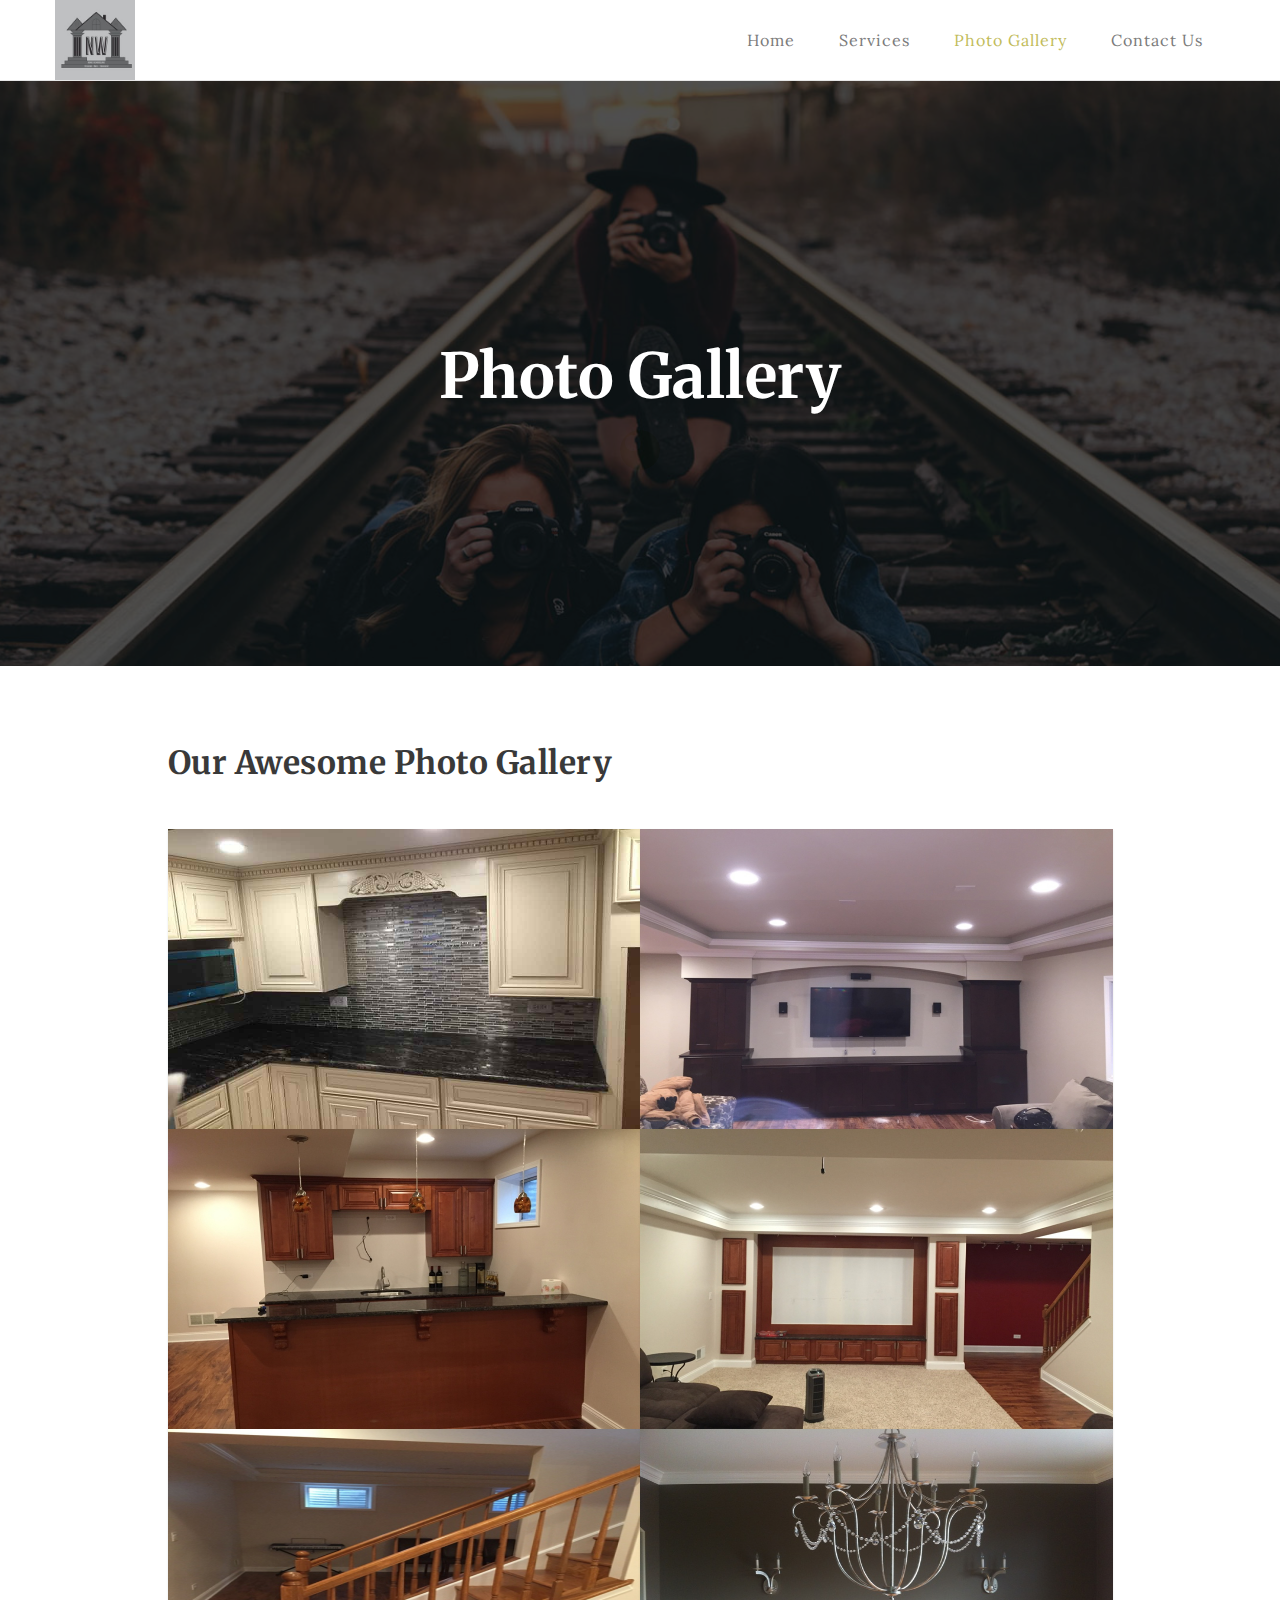
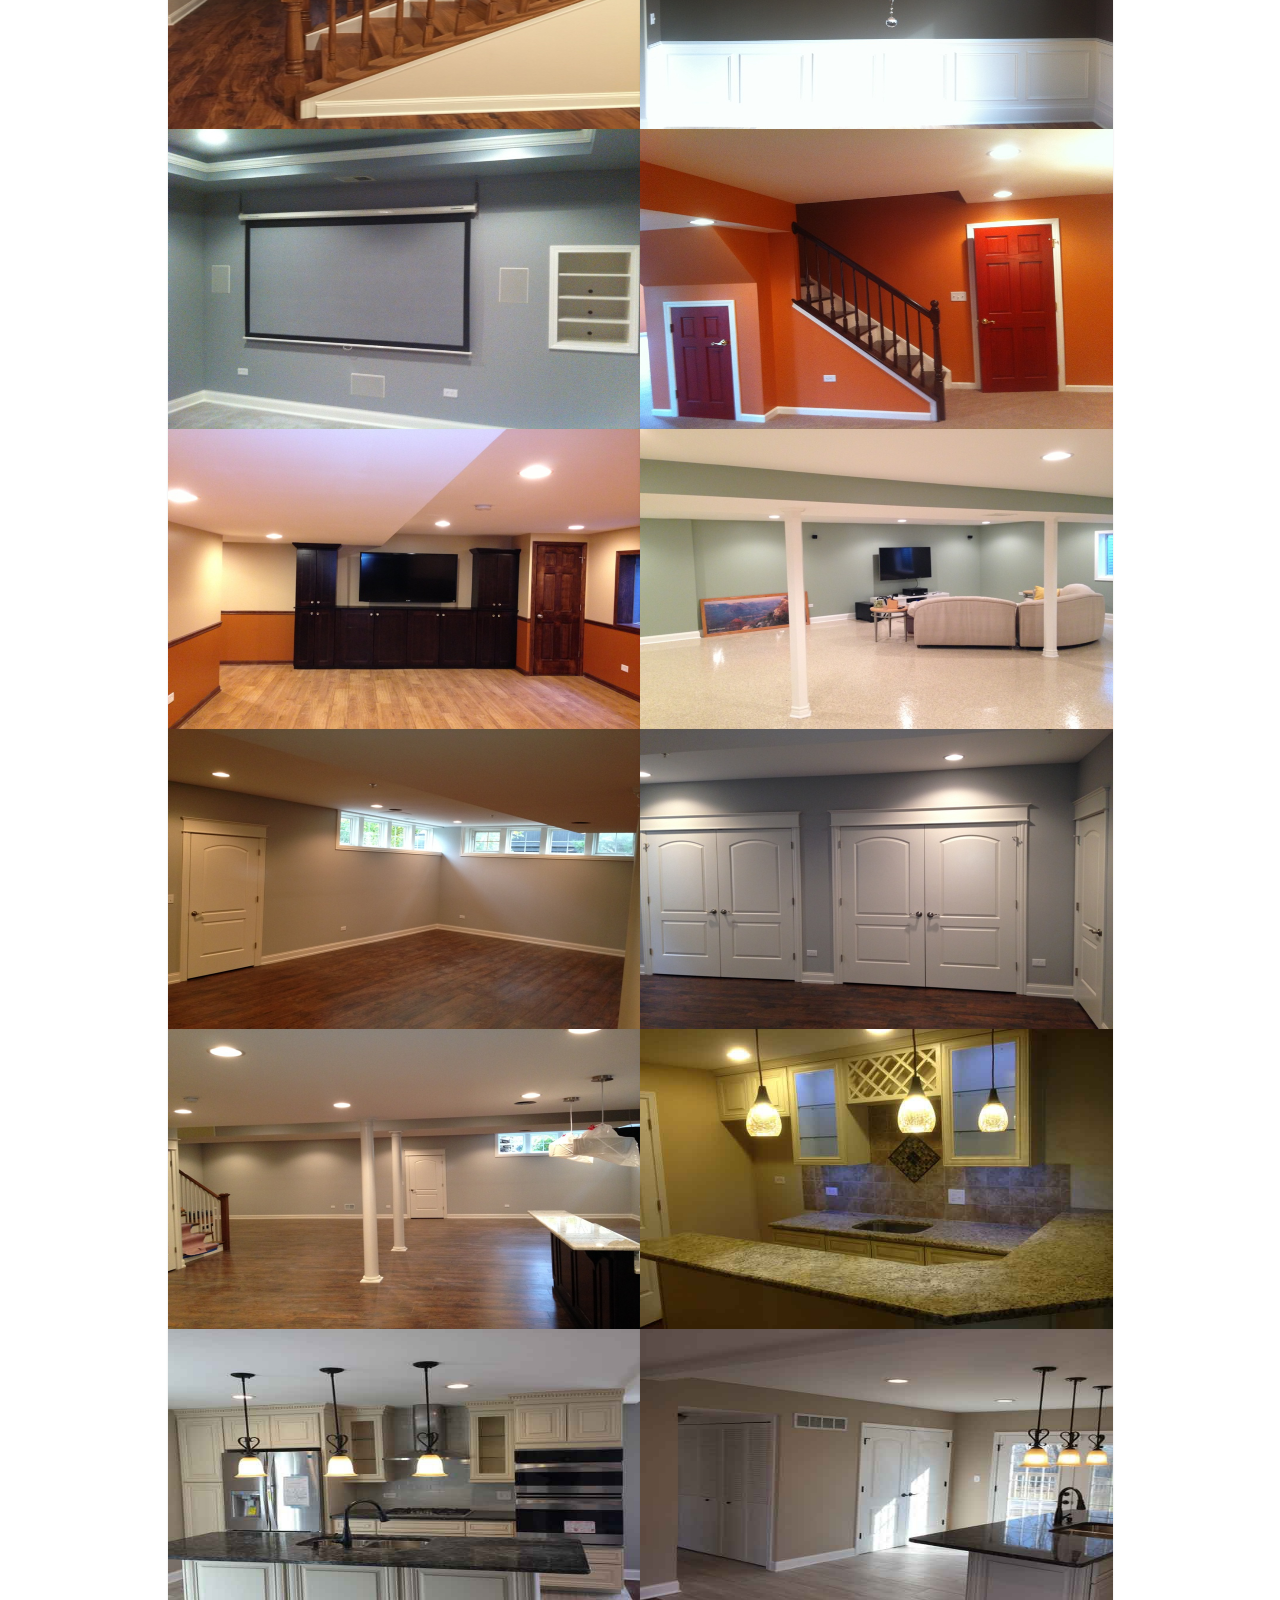
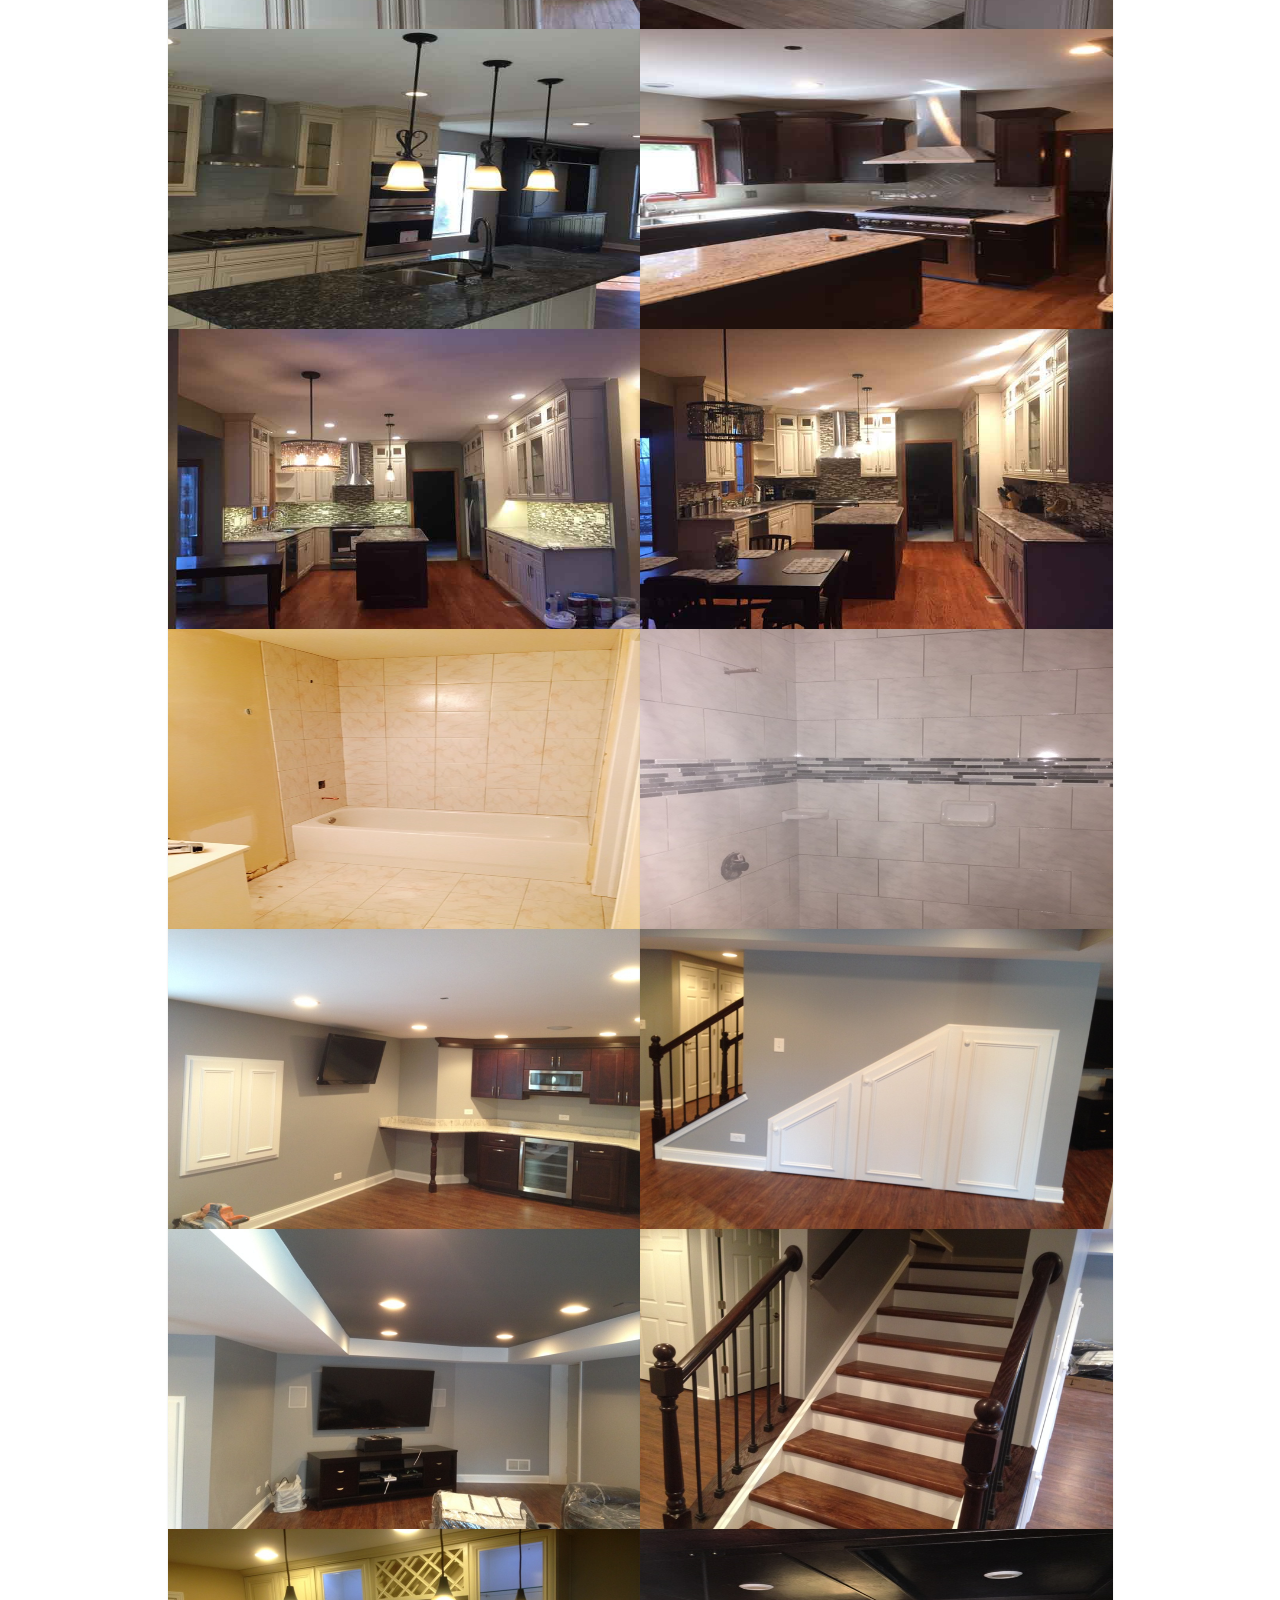
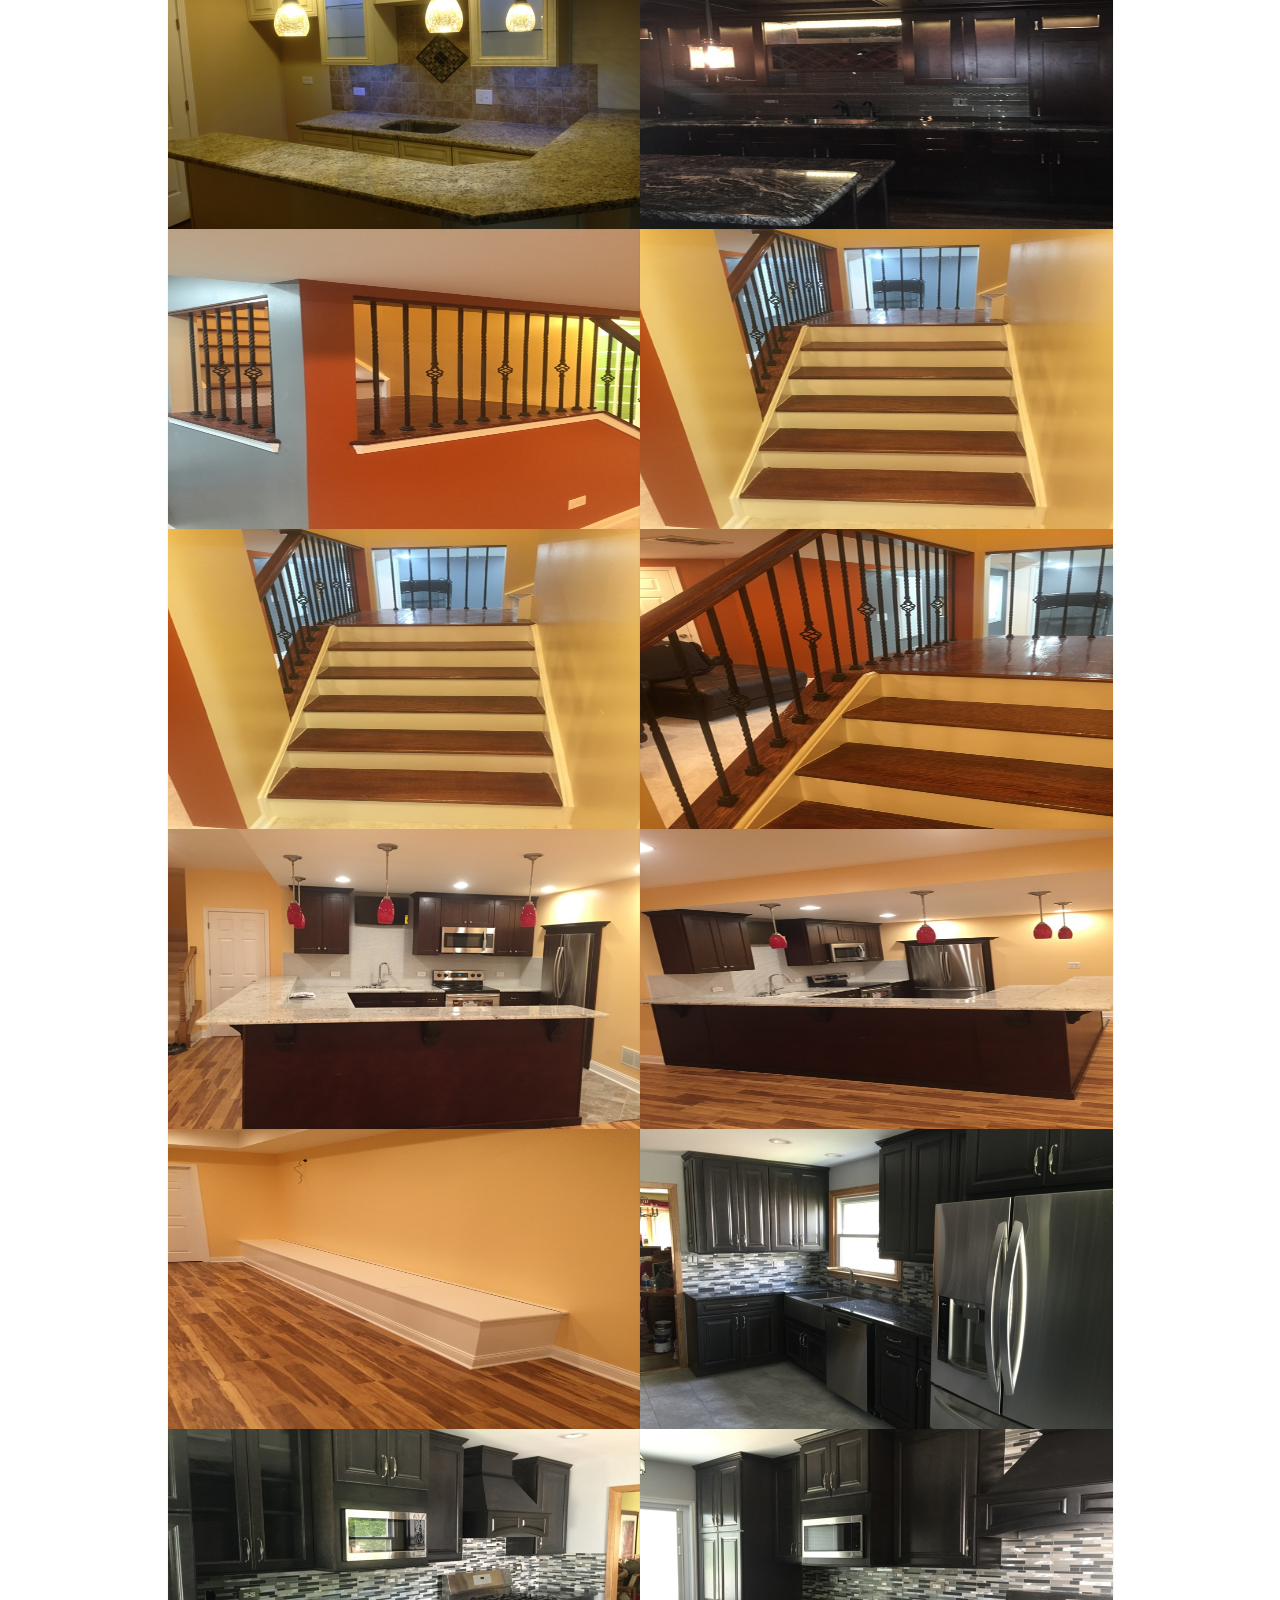
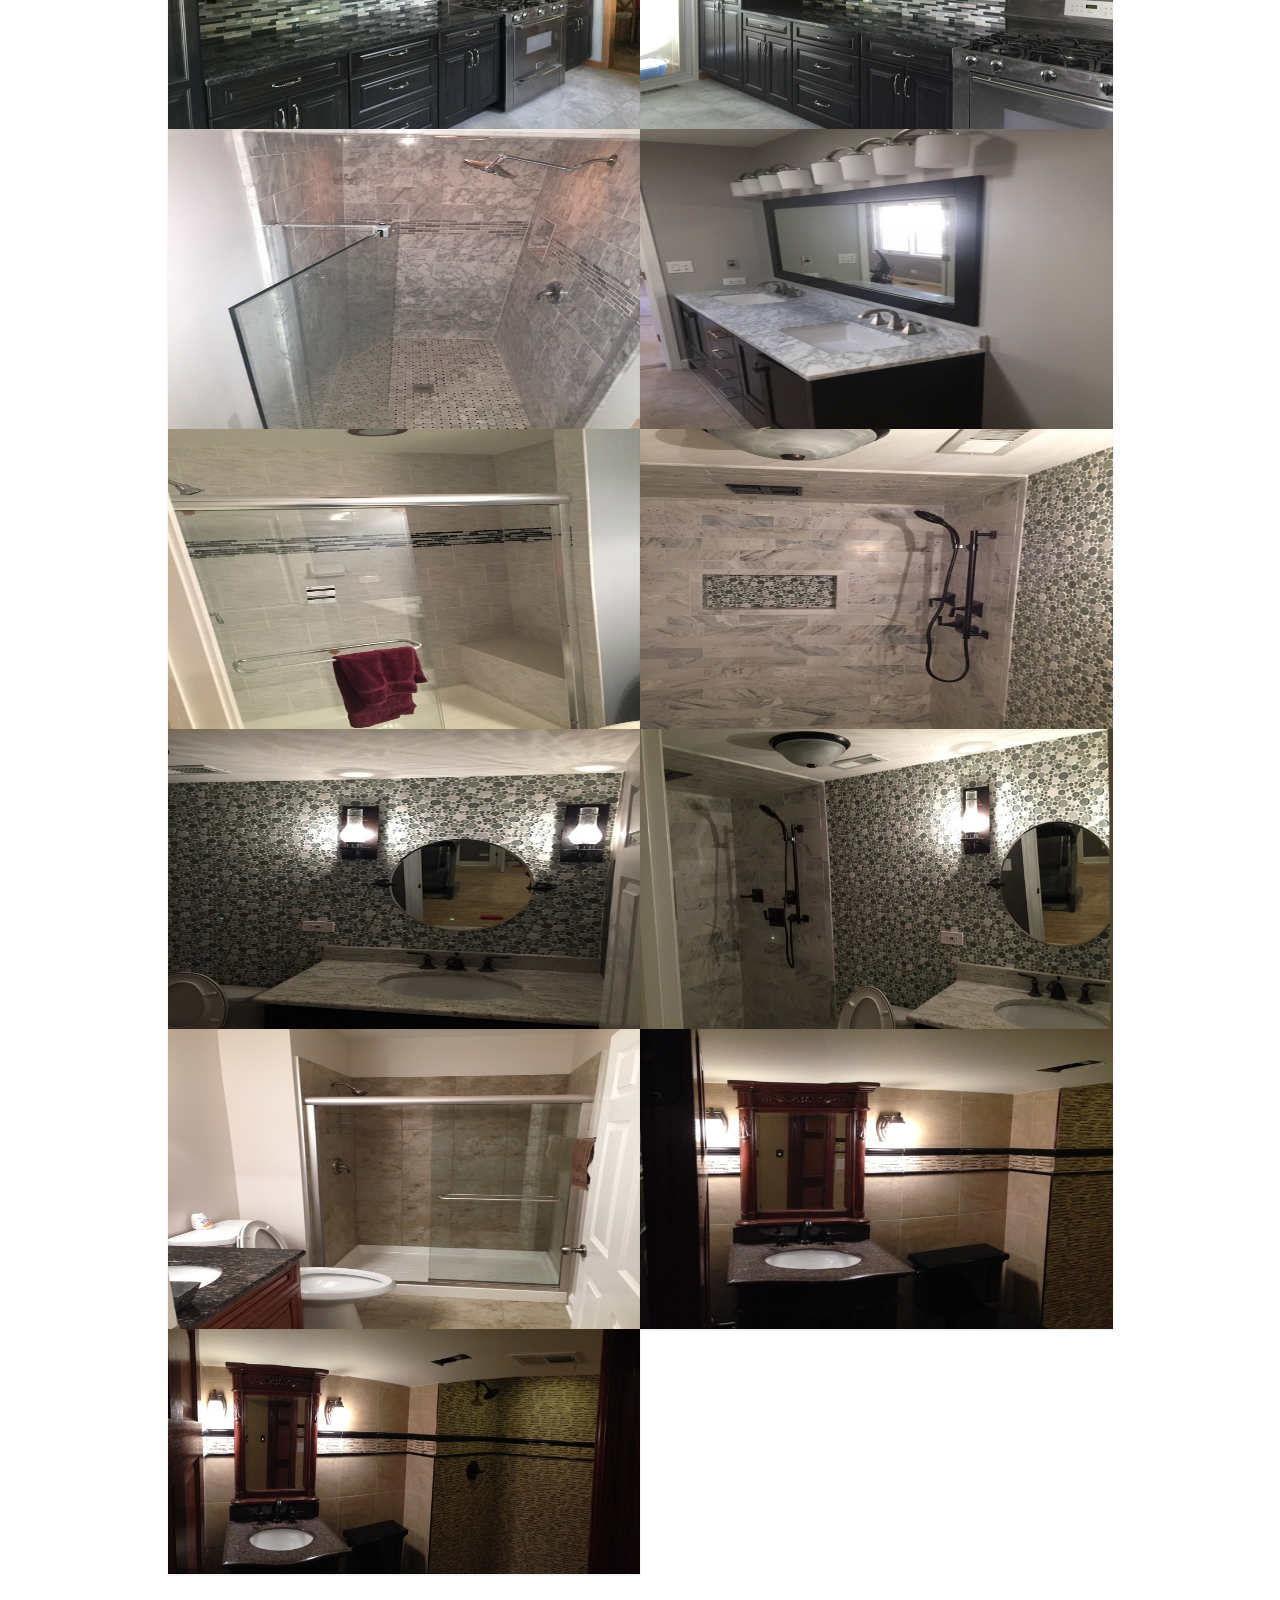
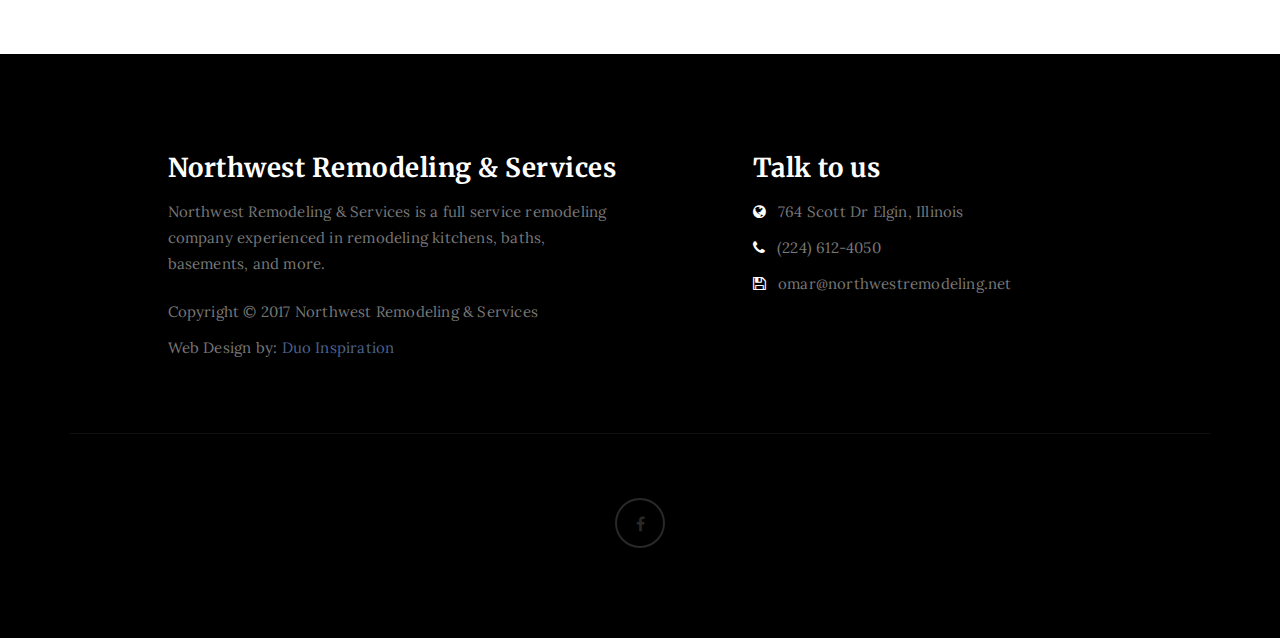
<file: photo-gallery.html>
<!DOCTYPE html>
<html lang="en">
<head>

<meta charset="UTF-8">
<meta http-equiv="X-UA-Compatible" content="IE=Edge">
<meta name="description" content="">
<meta name="keywords" content="">
<meta name="author" content="">
<meta name="viewport" content="width=device-width, initial-scale=1, maximum-scale=1">

<title>Remodeler, Kitchens, Bathrooms, Basements &#8211; Kitchens &#8211; Bathrooms &#8211; Basements</title>
<!--

Template 2085 Neuron

http://www.tooplate.com/view/2085-neuron

-->
<link rel="stylesheet" href="css/bootstrap.min.css">
<link rel="stylesheet" href="css/font-awesome.min.css">
<link rel="stylesheet" href="css/magnific-popup.css">

<!-- Main css -->
<link rel="stylesheet" href="css/style.css">
<link href="https://fonts.googleapis.com/css?family=Lora|Merriweather:300,400" rel="stylesheet">

</head>
<body>

<!-- PRE LOADER -->

<div class="preloader">
     <div class="sk-spinner sk-spinner-wordpress">
          <span class="sk-inner-circle"></span>
     </div>
</div>

<!-- Navigation section  -->

<div class="navbar navbar-default navbar-static-top" role="navigation">
     <div class="container">

          <div class="navbar-header">
               <button class="navbar-toggle" data-toggle="collapse" data-target=".navbar-collapse">
                    <span class="icon icon-bar"></span>
                    <span class="icon icon-bar"></span>
                    <span class="icon icon-bar"></span>
               </button>
              <a class="navbar-brand" rel="home" href="index.html">
                <img src="images/logo.jpg">
              </a>
          </div>
          <div class="collapse navbar-collapse">
               <ul class="nav navbar-nav navbar-right">
                    <li><a href="index.html">Home</a></li>
                    <li><a href="services.html">Services</a></li>
                    <li class="active"><a href="photo-gallery.html">Photo Gallery</a></li>
					          <li><a href="contact.html">Contact Us</a></li>
               </ul>
          </div>

  </div>
</div>

<!-- Home Section -->

<section id="home" class="main-gallery parallax-section">
     <div class="overlay"></div>
     <div class="container">
          <div class="row">

               <div class="col-md-12 col-sm-12">
                    <h1>Photo Gallery</h1>
               </div>

          </div>
     </div>
</section>

<!-- Gallery Section -->

<section id="gallery">
     <div class="container">
          <div class="row">

               <div class="col-md-offset-1 col-md-10 col-sm-12">
                    <h2>Our Awesome Photo Gallery</h2>
                    <!--<p>Aliquam blandit velit nisi, sed fringilla felis lacinia sed. Integer vitae porta felis. Class aptent taciti sociosqu ad litora torquent per conubia nostra, per inceptos himenaeos. Phasellus non tristique lacus. Suspendisse ut tortor vitae risus lacinia tristique. Aliquam sed consectetur libero.</p>-->
                    <span></span>

                    <div class="col-md-6 col-sm-6">
                         <div class="gallery-thumb">
                              <a href="images/IMG_4751.JPG" class="image-popup">
                                   <img src="images/IMG_4751.JPG" class="img-responsive" alt="Gallery Image">
                              </a>
                         </div>
                    </div>

                    <div class="col-md-6 col-sm-6">
                         <div class="gallery-thumb">
                              <a href="images/IMG_4810.JPG" class="image-popup">
                                   <img src="images/IMG_4810.JPG" class="img-responsive" alt="Gallery Image">
                              </a>
                         </div>
                    </div>

                    <div class="col-md-6 col-sm-6">
                         <div class="gallery-thumb">
                              <a href="images/IMG_4836.JPG" class="image-popup">
                                   <img src="images/IMG_4836.JPG" class="img-responsive" alt="Gallery Image">
                              </a>
                         </div>
                    </div>

                    <div class="col-md-6 col-sm-6">
                         <div class="gallery-thumb">
                              <a href="images/IMG_4837.JPG" class="image-popup">
                                   <img src="images/IMG_4837.JPG" class="img-responsive" alt="Gallery Image">
                              </a>
                         </div>
                    </div>

                    <div class="col-md-6 col-sm-6">
                         <div class="gallery-thumb">
                              <a href="images/IMG_4839.JPG" class="image-popup">
                                   <img src="images/IMG_4839.JPG" class="img-responsive" alt="Gallery Image">
                              </a>
                         </div>
                    </div>

                    <div class="col-md-6 col-sm-6">
                         <div class="gallery-thumb">
                              <a href="images/IMG_4846.JPG" class="image-popup">
                                   <img src="images/IMG_4846.JPG" class="img-responsive" alt="Gallery Image">
                              </a>
                         </div>
                    </div>

                    <div class="col-md-6 col-sm-6">
                         <div class="gallery-thumb">
                              <a href="images/IMG_4847.JPG" class="image-popup">
                                   <img src="images/IMG_4847.JPG" class="img-responsive" alt="Gallery Image">
                              </a>
                         </div>
                    </div>

                    <div class="col-md-6 col-sm-6">
                         <div class="gallery-thumb">
                              <a href="images/IMG_4850.JPG" class="image-popup">
                                   <img src="images/IMG_4850.JPG" class="img-responsive" alt="Gallery Image">
                              </a>
                         </div>
                    </div>

                    <div class="col-md-6 col-sm-6">
                         <div class="gallery-thumb">
                              <a href="images/IMG_4865.JPG" class="image-popup">
                                   <img src="images/IMG_4865.JPG" class="img-responsive" alt="Gallery Image">
                              </a>
                         </div>
                    </div>

                    <div class="col-md-6 col-sm-6">
                         <div class="gallery-thumb">
                              <a href="images/IMG_4866.JPG" class="image-popup">
                                   <img src="images/IMG_4866.JPG" class="img-responsive" alt="Gallery Image">
                              </a>
                         </div>
                    </div>

                    <div class="col-md-6 col-sm-6">
                         <div class="gallery-thumb">
                              <a href="images/IMG_4868.JPG" class="image-popup">
                                   <img src="images/IMG_4868.JPG" class="img-responsive" alt="Gallery Image">
                              </a>
                         </div>
                    </div>

                    <div class="col-md-6 col-sm-6">
                         <div class="gallery-thumb">
                              <a href="images/IMG_4870.JPG" class="image-popup">
                                   <img src="images/IMG_4870.JPG" class="img-responsive" alt="Gallery Image">
                              </a>
                         </div>
                    </div>

                    <div class="col-md-6 col-sm-6">
                         <div class="gallery-thumb">
                              <a href="images/IMG_4871.JPG" class="image-popup">
                                   <img src="images/IMG_4871.JPG" class="img-responsive" alt="Gallery Image">
                              </a>
                         </div>
                    </div>

                    <div class="col-md-6 col-sm-6">
                         <div class="gallery-thumb">
                              <a href="images/IMG_4885.JPG" class="image-popup">
                                   <img src="images/IMG_4885.JPG" class="img-responsive" alt="Gallery Image">
                              </a>
                         </div>
                    </div>

                    <div class="col-md-6 col-sm-6">
                         <div class="gallery-thumb">
                              <a href="images/IMG_4973.JPG" class="image-popup">
                                   <img src="images/IMG_4973.JPG" class="img-responsive" alt="Gallery Image">
                              </a>
                         </div>
                    </div>

                    <div class="col-md-6 col-sm-6">
                         <div class="gallery-thumb">
                              <a href="images/IMG_4974.JPG" class="image-popup">
                                   <img src="images/IMG_4974.JPG" class="img-responsive" alt="Gallery Image">
                              </a>
                         </div>
                    </div>

                    <div class="col-md-6 col-sm-6">
                         <div class="gallery-thumb">
                              <a href="images/IMG_4979.JPG" class="image-popup">
                                   <img src="images/IMG_4979.JPG" class="img-responsive" alt="Gallery Image">
                              </a>
                         </div>
                    </div>

                    <div class="col-md-6 col-sm-6">
                         <div class="gallery-thumb">
                              <a href="images/IMG_5276.JPG" class="image-popup">
                                   <img src="images/IMG_5276.JPG" class="img-responsive" alt="Gallery Image">
                              </a>
                         </div>
                    </div>

                    <div class="col-md-6 col-sm-6">
                         <div class="gallery-thumb">
                              <a href="images/IMG_5810.JPG" class="image-popup">
                                   <img src="images/IMG_5810.JPG" class="img-responsive" alt="Gallery Image">
                              </a>
                         </div>
                    </div>

                    <div class="col-md-6 col-sm-6">
                         <div class="gallery-thumb">
                              <a href="images/IMG_5821.JPG" class="image-popup">
                                   <img src="images/IMG_5821.JPG" class="img-responsive" alt="Gallery Image">
                              </a>
                         </div>
                    </div>

                    <div class="col-md-6 col-sm-6">
                         <div class="gallery-thumb">
                              <a href="images/FullSizeRender.jpg" class="image-popup">
                                   <img src="images/FullSizeRender.jpg" class="img-responsive" alt="Gallery Image">
                              </a>
                         </div>
                    </div>

                    <div class="col-md-6 col-sm-6">
                         <div class="gallery-thumb">
                              <a href="images/IMG_4710-1.JPG" class="image-popup">
                                   <img src="images/IMG_4710.JPG" class="img-responsive" alt="Gallery Image">
                              </a>
                         </div>
                    </div>

                    <div class="col-md-6 col-sm-6">
                         <div class="gallery-thumb">
                              <a href="images/IMG_4877.JPG" class="image-popup">
                                   <img src="images/IMG_4877.JPG" class="img-responsive" alt="Gallery Image">
                              </a>
                         </div>
                    </div>

                    <div class="col-md-6 col-sm-6">
                         <div class="gallery-thumb">
                              <a href="images/IMG_4878.JPG" class="image-popup">
                                   <img src="images/IMG_4878.JPG" class="img-responsive" alt="Gallery Image">
                              </a>
                         </div>
                    </div>

                    <div class="col-md-6 col-sm-6">
                         <div class="gallery-thumb">
                              <a href="images/IMG_4879.JPG" class="image-popup">
                                   <img src="images/IMG_4879.JPG" class="img-responsive" alt="Gallery Image">
                              </a>
                         </div>
                    </div>

                    <div class="col-md-6 col-sm-6">
                         <div class="gallery-thumb">
                              <a href="images/IMG_4880.JPG" class="image-popup">
                                   <img src="images/IMG_4880.JPG" class="img-responsive" alt="Gallery Image">
                              </a>
                         </div>
                    </div>

                    <div class="col-md-6 col-sm-6">
                         <div class="gallery-thumb">
                              <a href="images/IMG_4885-1.JPG" class="image-popup">
                                   <img src="images/IMG_4885-1.JPG" class="img-responsive" alt="Gallery Image">
                              </a>
                         </div>
                    </div>

                    <div class="col-md-6 col-sm-6">
                         <div class="gallery-thumb">
                              <a href="images/IMG_5031.JPG" class="image-popup">
                                   <img src="images/IMG_5031.JPG" class="img-responsive" alt="Gallery Image">
                              </a>
                         </div>
                    </div>

                    <div class="col-md-6 col-sm-6">
                         <div class="gallery-thumb">
                              <a href="images/IMG_5059.JPG" class="image-popup">
                                   <img src="images/IMG_5059.JPG" class="img-responsive" alt="Gallery Image">
                              </a>
                         </div>
                    </div>

                    <div class="col-md-6 col-sm-6">
                         <div class="gallery-thumb">
                              <a href="images/IMG_5061.JPG" class="image-popup">
                                   <img src="images/IMG_5061.JPG" class="img-responsive" alt="Gallery Image">
                              </a>
                         </div>
                    </div>

                    <div class="col-md-6 col-sm-6">
                         <div class="gallery-thumb">
                              <a href="images/IMG_5061.JPG" class="image-popup">
                                   <img src="images/IMG_5061.JPG" class="img-responsive" alt="Gallery Image">
                              </a>
                         </div>
                    </div>

                    <div class="col-md-6 col-sm-6">
                         <div class="gallery-thumb">
                              <a href="images/IMG_5062.JPG" class="image-popup">
                                   <img src="images/IMG_5062.JPG" class="img-responsive" alt="Gallery Image">
                              </a>
                         </div>
                    </div>

                    <div class="col-md-6 col-sm-6">
                         <div class="gallery-thumb">
                              <a href="images/IMG_5527.JPG" class="image-popup">
                                   <img src="images/IMG_5527.JPG" class="img-responsive" alt="Gallery Image">
                              </a>
                         </div>
                    </div>

                    <div class="col-md-6 col-sm-6">
                         <div class="gallery-thumb">
                              <a href="images/IMG_5529.JPG" class="image-popup">
                                   <img src="images/IMG_5529.JPG" class="img-responsive" alt="Gallery Image">
                              </a>
                         </div>
                    </div>

                    <div class="col-md-6 col-sm-6">
                         <div class="gallery-thumb">
                              <a href="images/IMG_5530.JPG" class="image-popup">
                                   <img src="images/IMG_5530.JPG" class="img-responsive" alt="Gallery Image">
                              </a>
                         </div>
                    </div>

                    <div class="col-md-6 col-sm-6">
                         <div class="gallery-thumb">
                              <a href="images/IMG_6130.JPG" class="image-popup">
                                   <img src="images/IMG_6130.JPG" class="img-responsive" alt="Gallery Image">
                              </a>
                         </div>
                    </div>

                    <div class="col-md-6 col-sm-6">
                         <div class="gallery-thumb">
                              <a href="images/IMG_6144.JPG" class="image-popup">
                                   <img src="images/IMG_6144.JPG" class="img-responsive" alt="Gallery Image">
                              </a>
                         </div>
                    </div>

                    <div class="col-md-6 col-sm-6">
                         <div class="gallery-thumb">
                              <a href="images/IMG_6146.JPG" class="image-popup">
                                   <img src="images/IMG_6146.JPG" class="img-responsive" alt="Gallery Image">
                              </a>
                         </div>
                    </div>

                    <div class="col-md-6 col-sm-6">
                         <div class="gallery-thumb">
                              <a href="images/IMG_6222.JPG" class="image-popup">
                                   <img src="images/IMG_6222.JPG" class="img-responsive" alt="Gallery Image">
                              </a>
                         </div>
                    </div>

                    <div class="col-md-6 col-sm-6">
                         <div class="gallery-thumb">
                              <a href="images/IMG_6223-1.JPG" class="image-popup">
                                   <img src="images/IMG_6223-1.JPG" class="img-responsive" alt="Gallery Image">
                              </a>
                         </div>
                    </div>

                    <div class="col-md-6 col-sm-6">
                         <div class="gallery-thumb">
                              <a href="images/IMG_4811.JPG" class="image-popup">
                                   <img src="images/IMG_4811.JPG" class="img-responsive" alt="Gallery Image">
                              </a>
                         </div>
                    </div>

                    <div class="col-md-6 col-sm-6">
                         <div class="gallery-thumb">
                              <a href="images/IMG_4815.JPG" class="image-popup">
                                   <img src="images/IMG_4815.JPG" class="img-responsive" alt="Gallery Image">
                              </a>
                         </div>
                    </div>

                    <div class="col-md-6 col-sm-6">
                         <div class="gallery-thumb">
                              <a href="images/IMG_4818.JPG" class="image-popup">
                                   <img src="images/IMG_4818.JPG" class="img-responsive" alt="Gallery Image">
                              </a>
                         </div>
                    </div>

                    <div class="col-md-6 col-sm-6">
                         <div class="gallery-thumb">
                              <a href="images/IMG_4819.JPG" class="image-popup">
                                   <img src="images/IMG_4819.JPG" class="img-responsive" alt="Gallery Image">
                              </a>
                         </div>
                    </div>

                    <div class="col-md-6 col-sm-6">
                         <div class="gallery-thumb">
                              <a href="images/IMG_4835.JPG" class="image-popup">
                                   <img src="images/IMG_4835.JPG" class="img-responsive" alt="Gallery Image">
                              </a>
                         </div>
                    </div>

                    <div class="col-md-6 col-sm-6">
                         <div class="gallery-thumb">
                              <a href="images/IMG_4857.JPG" class="image-popup">
                                   <img src="images/IMG_4857.JPG" class="img-responsive" alt="Gallery Image">
                              </a>
                         </div>
                    </div>

                    <div class="col-md-6 col-sm-6">
                         <div class="gallery-thumb">
                              <a href="images/IMG_4858.JPG" class="image-popup">
                                   <img src="images/IMG_4858.JPG" class="img-responsive" alt="Gallery Image">
                              </a>
                         </div>
                    </div>

                    <!--<div class="col-md-12 col-sm-12">
                         <p>Aliquam blandit velit nisi, sed fringilla felis lacinia sed. Integer vitae porta felis. Class aptent taciti sociosqu ad litora torquent per conubia nostra, per inceptos himenaeos. Phasellus non tristique lacus.</p>
                    </div>-->
               </div>

          </div>
     </div>
</section>

<!-- Footer Section -->

<footer>
     <div class="container">
          <div class="row">

               <div class="col-md-5 col-md-offset-1 col-sm-6">
                    <h3>Northwest Remodeling & Services</h3>
                    <p>Northwest Remodeling & Services is a full service remodeling company experienced in remodeling kitchens, baths, basements, and more.</p>
                    <div class="footer-copyright">
                         <p>Copyright &copy; 2017 Northwest Remodeling & Services</p>
						            <p>Web Design by: <a href="http://duoinspiration.design">Duo Inspiration</a>
                    </div>
               </div>

               <div class="col-md-4 col-md-offset-1 col-sm-6">
                    <h3>Talk to us</h3>
                    <p><i class="fa fa-globe"></i> 764 Scott Dr Elgin, Illinois</p>
                    <p><i class="fa fa-phone"></i> (224) 612-4050</p>
                    <p><i class="fa fa-save"></i> omar@northwestremodeling.net</p>
               </div>

               <div class="clearfix col-md-12 col-sm-12">
                    <hr>
               </div>

               <div class="col-md-12 col-sm-12">
                    <ul class="social-icon">
                         <li><a href="https://www.facebook.com/northwestremodeling" class="fa fa-facebook"></a></li>
                         <!--<li><a href="#" class="fa fa-twitter"></a></li>
                         <li><a href="#" class="fa fa-google-plus"></a></li>
                         <li><a href="#" class="fa fa-dribbble"></a></li>
                         <li><a href="#" class="fa fa-linkedin"></a></li>-->
                    </ul>
               </div>
               
          </div>
     </div>
</footer>

<!-- Back top -->
<a href="#back-top" class="go-top"><i class="fa fa-angle-up"></i></a>

<!-- SCRIPTS -->

<script src="js/jquery.js"></script>
<script src="js/bootstrap.min.js"></script>
<script src="js/jquery.magnific-popup.min.js"></script>
<script src="js/magnific-popup-options.js"></script>
<script src="js/jquery.parallax.js"></script>
<script src="js/custom.js"></script>

</body>
</html>
</file>
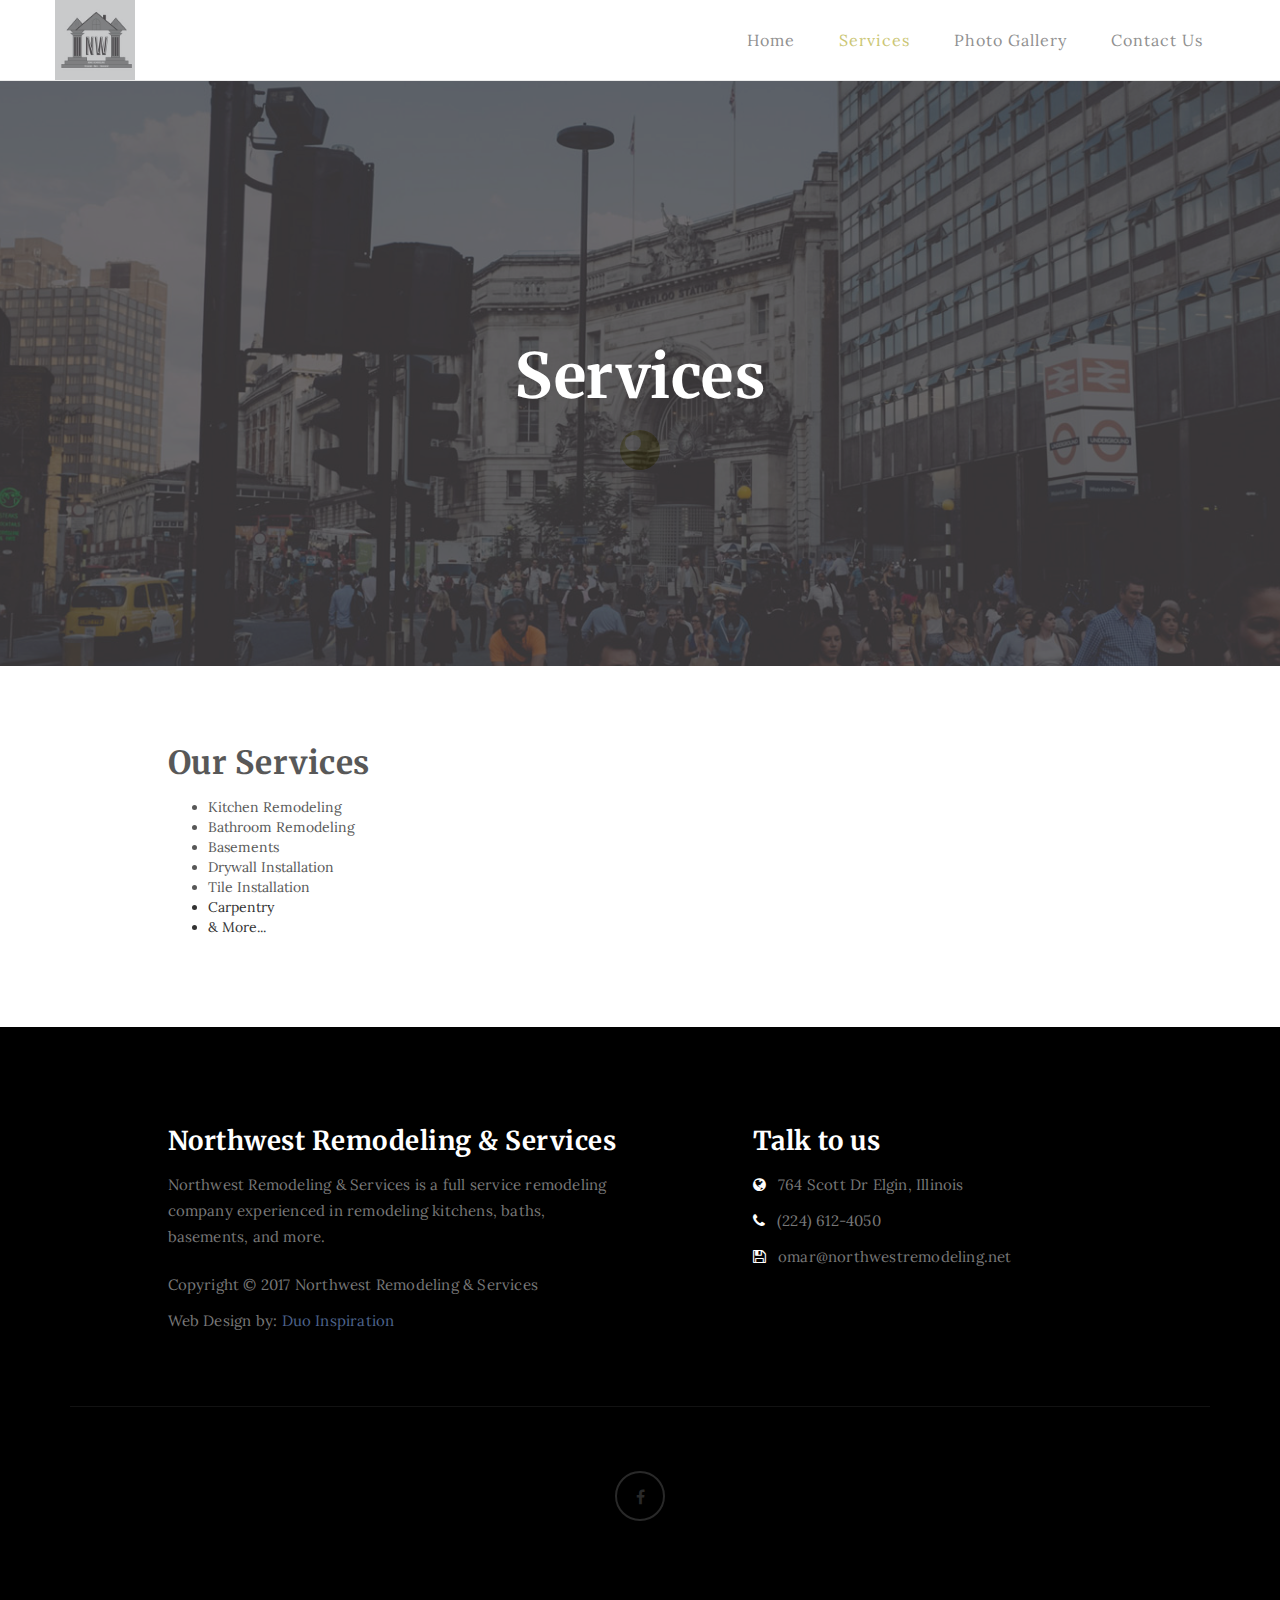
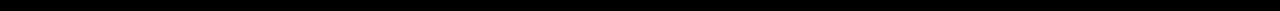
<file: services.html>
<!DOCTYPE html>
<html lang="en">
<head>

<meta charset="UTF-8">
<meta http-equiv="X-UA-Compatible" content="IE=Edge">
<meta name="description" content="">
<meta name="keywords" content="">
<meta name="author" content="">
<meta name="viewport" content="width=device-width, initial-scale=1, maximum-scale=1">

<title>Remodeler, Kitchens, Bathrooms, Basements &#8211; Kitchens &#8211; Bathrooms &#8211; Basements</title>
<!--

Template 2085 Neuron

http://www.tooplate.com/view/2085-neuron

-->
<link rel="stylesheet" href="css/bootstrap.min.css">
<link rel="stylesheet" href="css/font-awesome.min.css">

<!-- Main css -->
<link rel="stylesheet" href="css/style.css">
<link href="https://fonts.googleapis.com/css?family=Lora|Merriweather:300,400" rel="stylesheet">

</head>
<body>

<!-- PRE LOADER -->

<div class="preloader">
     <div class="sk-spinner sk-spinner-wordpress">
          <span class="sk-inner-circle"></span>
     </div>
</div>

<!-- Navigation section  -->

<div class="navbar navbar-default navbar-static-top" role="navigation">
     <div class="container">

          <div class="navbar-header">
               <button class="navbar-toggle" data-toggle="collapse" data-target=".navbar-collapse">
                    <span class="icon icon-bar"></span>
                    <span class="icon icon-bar"></span>
                    <span class="icon icon-bar"></span>
               </button>
              <a class="navbar-brand" rel="home" href="index.html">
                <img src="images/logo.jpg">
              </a>
          </div>
          <div class="collapse navbar-collapse">
               <ul class="nav navbar-nav navbar-right">
                    <li><a href="index.html">Home</a></li>
                    <li class="active"><a href="services.html">Services</a></li>
                    <li><a href="photo-gallery.html">Photo Gallery</a></li>
					          <li><a href="contact.html">Contact Us</a></li>
               </ul>
          </div>

  </div>
</div>

<!-- Home Section -->

<section id="home" class="main-about parallax-section">
     <div class="overlay"></div>
     <div class="container">
          <div class="row">

               <div class="col-md-12 col-sm-12">
                    <h1>Services</h1>
               </div>

          </div>
     </div>
</section>

<!-- About Section -->

<section id="about">
     <div class="container">
          <div class="row">

               <div class="col-md-offset-1 col-md-10 col-sm-12">
                 <h2>Our Services</h2>
                 <ul>
                  <li>Kitchen Remodeling</li>
                  <li>Bathroom Remodeling</li>
                  <li>Basements</li>
                  <li>Drywall Installation</li>
                  <li>Tile Installation</li>
                  <li>Carpentry</li>
                  <li>& More...</li>
                </ul>                    
               </div>

          </div>
     </div>
</section>

<!-- Footer Section -->

<footer>
     <div class="container">
          <div class="row">

               <div class="col-md-5 col-md-offset-1 col-sm-6">
                    <h3>Northwest Remodeling & Services</h3>
                    <p>Northwest Remodeling & Services is a full service remodeling company experienced in remodeling kitchens, baths, basements, and more.</p>
                    <div class="footer-copyright">
                         <p>Copyright &copy; 2017 Northwest Remodeling & Services</p>
						            <p>Web Design by: <a href="http://duoinspiration.design">Duo Inspiration</a>
                    </div>
               </div>

               <div class="col-md-4 col-md-offset-1 col-sm-6">
                    <h3>Talk to us</h3>
                    <p><i class="fa fa-globe"></i> 764 Scott Dr Elgin, Illinois</p>
                    <p><i class="fa fa-phone"></i> (224) 612-4050</p>
                    <p><i class="fa fa-save"></i> omar@northwestremodeling.net</p>
               </div>

               <div class="clearfix col-md-12 col-sm-12">
                    <hr>
               </div>

               <div class="col-md-12 col-sm-12">
                    <ul class="social-icon">
                         <li><a href="https://www.facebook.com/northwestremodeling" class="fa fa-facebook"></a></li>
                         <!--<li><a href="#" class="fa fa-twitter"></a></li>
                         <li><a href="#" class="fa fa-google-plus"></a></li>
                         <li><a href="#" class="fa fa-dribbble"></a></li>
                         <li><a href="#" class="fa fa-linkedin"></a></li>-->
                    </ul>
               </div>
               
          </div>
     </div>
</footer>

<!-- Back top -->
<a href="#back-top" class="go-top"><i class="fa fa-angle-up"></i></a>

<!-- SCRIPTS -->

<script src="js/jquery.js"></script>
<script src="js/bootstrap.min.js"></script>
<script src="js/jquery.parallax.js"></script>
<script src="js/custom.js"></script>

</body>
</html>
</file>
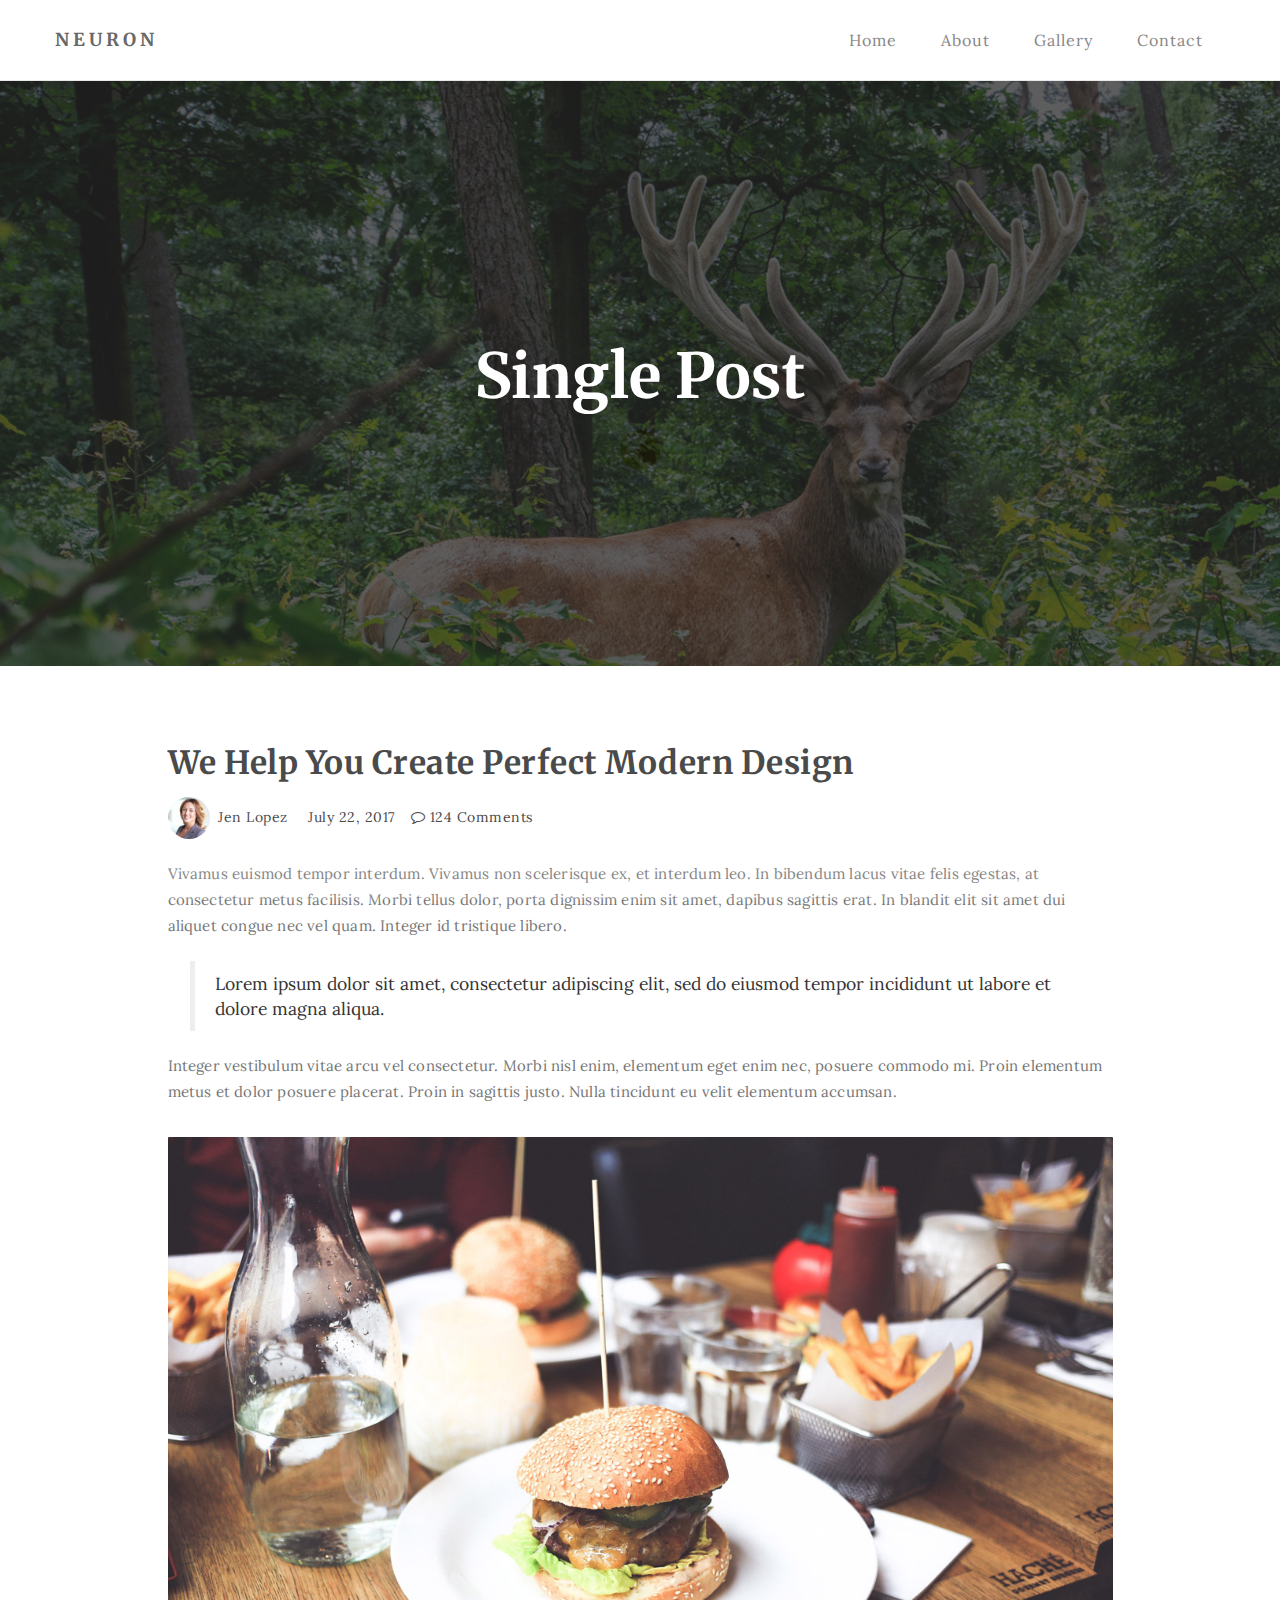
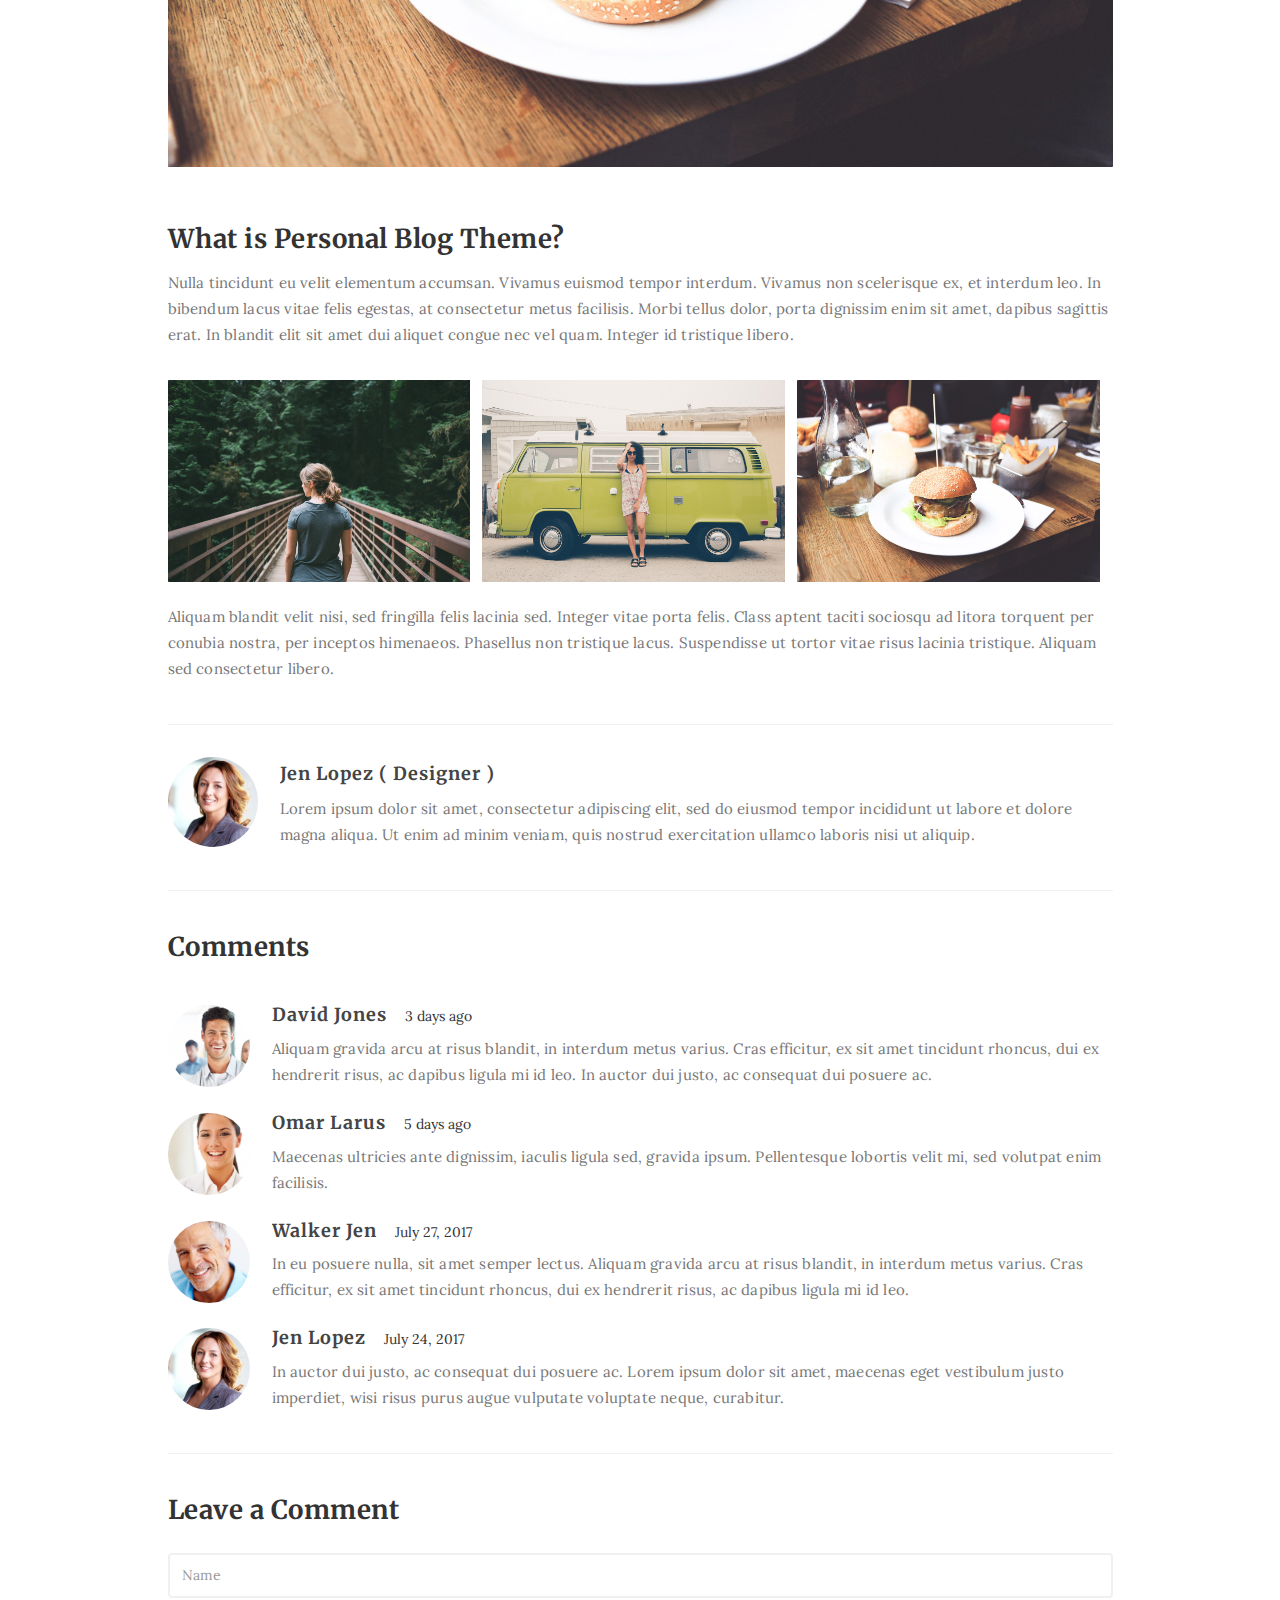
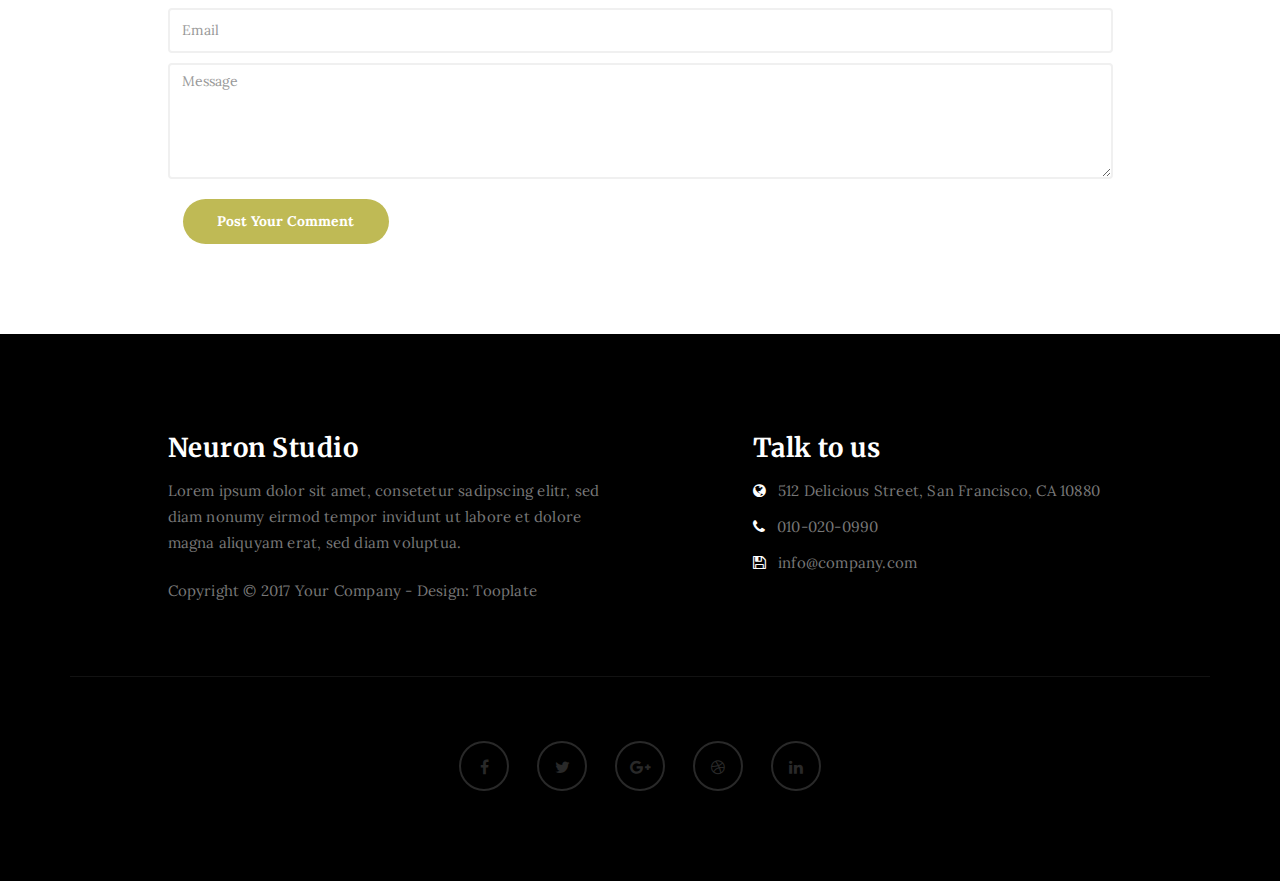
<file: single-post.html>
<!DOCTYPE html>
<html lang="en">
<head>

<meta charset="UTF-8">
<meta http-equiv="X-UA-Compatible" content="IE=Edge">
<meta name="description" content="">
<meta name="keywords" content="">
<meta name="author" content="">
<meta name="viewport" content="width=device-width, initial-scale=1, maximum-scale=1">

<title>Neuron Template - Single Post</title>
<!--

Template 2085 Neuron

http://www.tooplate.com/view/2085-neuron

-->
<link rel="stylesheet" href="css/bootstrap.min.css">
<link rel="stylesheet" href="css/font-awesome.min.css">

<!-- Main css -->
<link rel="stylesheet" href="css/style.css">
<link href="https://fonts.googleapis.com/css?family=Lora|Merriweather:300,400" rel="stylesheet">

</head>
<body>

<!-- PRE LOADER -->

<div class="preloader">
     <div class="sk-spinner sk-spinner-wordpress">
          <span class="sk-inner-circle"></span>
     </div>
</div>

<!-- Navigation section  -->

<div class="navbar navbar-default navbar-static-top" role="navigation">
     <div class="container">

          <div class="navbar-header">
               <button class="navbar-toggle" data-toggle="collapse" data-target=".navbar-collapse">
                    <span class="icon icon-bar"></span>
                    <span class="icon icon-bar"></span>
                    <span class="icon icon-bar"></span>
               </button>
               <a href="index.html" class="navbar-brand">Neuron</a>
          </div>
          <div class="collapse navbar-collapse">
               <ul class="nav navbar-nav navbar-right">
                    <li><a href="index.html">Home</a></li>
                    <li><a href="about.html">About</a></li>
                    <li><a href="gallery.html">Gallery</a></li>
                    <li><a href="contact.html">Contact</a></li>
               </ul>
          </div>

  </div>
</div>

<!-- Home Section -->

<section id="home" class="main-single-post parallax-section">
     <div class="overlay"></div>
     <div class="container">
          <div class="row">

               <div class="col-md-12 col-sm-12">
                    <h1>Single Post</h1>
               </div>

          </div>
     </div>
</section>

<!-- Blog Single Post Section -->

<section id="blog-single-post">
     <div class="container">
          <div class="row">

               <div class="col-md-offset-1 col-md-10 col-sm-12">
                    <div class="blog-single-post-thumb">
                         

                         <div class="blog-post-title">
                              <h2>We Help You Create Perfect Modern Design</a></h2>
                         </div>

                         <div class="blog-post-format">
                              <span><a href="#"><img src="images/author-image1.jpg" class="img-responsive img-circle"> Jen Lopez</a></span>
                              <span><i class="fa fa-date"></i> July 22, 2017</span>
                              <span><a href="#"><i class="fa fa-comment-o"></i> 124 Comments</a></span>
                         </div>

                         <div class="blog-post-des">
                              <p>Vivamus euismod tempor interdum. Vivamus non scelerisque ex, et interdum leo. In bibendum lacus vitae felis egestas, at consectetur metus facilisis. Morbi tellus dolor, porta dignissim enim sit amet, dapibus sagittis erat. In blandit elit sit amet dui aliquet congue nec vel quam. Integer id tristique libero.</p>
                              <blockquote>Lorem ipsum dolor sit amet, consectetur adipiscing elit, sed do eiusmod tempor incididunt ut labore et dolore magna aliqua. </blockquote>
                              <p>Integer vestibulum vitae arcu vel consectetur. Morbi nisl enim, elementum eget enim nec, posuere commodo mi. Proin elementum metus et dolor posuere placerat. Proin in sagittis justo. Nulla tincidunt eu velit elementum accumsan.</p>
                              
                              <div class="blog-post-image">
                              <img src="images/blog-image3.jpg" class="img-responsive" alt="Blog Image 3">
                         </div>
                         
                              <h3>What is Personal Blog Theme?</h3>
                              <p>Nulla tincidunt eu velit elementum accumsan. Vivamus euismod tempor interdum. Vivamus non scelerisque ex, et interdum leo. In bibendum lacus vitae felis egestas, at consectetur metus facilisis. Morbi tellus dolor, porta dignissim enim sit amet, dapibus sagittis erat. In blandit elit sit amet dui aliquet congue nec vel quam. Integer id tristique libero.</p>
                         </div>
                         
                         

                         <div class="blog-single-post-image">
                              <div class="col-md-4 col-sm-4">
                                   <img src="images/blog-image1.jpg" class="img-responsive" alt="Blog Image 1">
                              </div>
                              <div class="col-md-4 col-sm-4">
                                   <img src="images/blog-image2.jpg" class="img-responsive" alt="Blog Image 2">
                              </div>
                              <div class="col-md-4 col-sm-4">
                                   <img src="images/blog-image3.jpg" class="img-responsive" alt="Blog Image 3">
                              </div>
                         </div>
                         <p>Aliquam blandit velit nisi, sed fringilla felis lacinia sed. Integer vitae porta felis. Class aptent taciti sociosqu ad litora torquent per conubia nostra, per inceptos himenaeos. Phasellus non tristique lacus. Suspendisse ut tortor vitae risus lacinia tristique. Aliquam sed consectetur libero.</p>

                         <div class="blog-author">
                              <div class="media">
                                   <div class="media-object pull-left">
                                        <img src="images/author-image1.jpg" class="img-circle img-responsive" alt="blog">
                                   </div>
                                   <div class="media-body">
                                        <h3 class="media-heading"><a href="#">Jen Lopez ( Designer )</a></h3>
                                        <p>Lorem ipsum dolor sit amet, consectetur adipiscing elit, sed do eiusmod tempor incididunt ut labore et dolore magna aliqua. Ut enim ad minim veniam, quis nostrud exercitation ullamco laboris nisi ut aliquip.</p>
                                   </div>
                              </div>
                         </div>

                         <div class="blog-comment">
                              <h3>Comments</h3>
                                   <div class="media">
                                        <div class="media-object pull-left">
                                             <img src="images/comment-image1.jpg" class="img-responsive img-circle" alt="Blog Image 11">
                                        </div>
                                        <div class="media-body">
                                             <h3 class="media-heading">David Jones</h3>
                                             <span>3 days ago</span>
                                             <p>Aliquam gravida arcu at risus blandit, in interdum metus varius. Cras efficitur, ex sit amet tincidunt rhoncus, dui ex hendrerit risus, ac dapibus ligula mi id leo. In auctor dui justo, ac consequat dui posuere ac.</p>
                                        </div>
                                   </div>
                                   <div class="media">
                                        <div class="media-object pull-left">
                                             <img src="images/comment-image2.jpg" class="img-responsive img-circle" alt="Blog Image 22">
                                        </div>
                                        <div class="media-body">
                                             <h3 class="media-heading">Omar Larus</h3>
                                             <span>5 days ago</span>
                                             <p>Maecenas ultricies ante dignissim, iaculis ligula sed, gravida ipsum. Pellentesque lobortis velit mi, sed volutpat enim facilisis.</p>
                                        </div>
                                   </div>
                                   <div class="media">
                                        <div class="media-object pull-left">
                                             <img src="images/author-image2.jpg" class="img-responsive img-circle" alt="Blog Image 33">
                                        </div>
                                        <div class="media-body">
                                             <h3 class="media-heading">Walker Jen</h3>
                                             <span>July 27, 2017</span>
                                             <p>In eu posuere nulla, sit amet semper lectus. Aliquam gravida arcu at risus blandit, in interdum metus varius. Cras efficitur, ex sit amet tincidunt rhoncus, dui ex hendrerit risus, ac dapibus ligula mi id leo.</p>
                                        </div>
                                   </div>
                                   <div class="media">
                                        <div class="media-object pull-left">
                                             <img src="images/author-image1.jpg" class="img-responsive img-circle" alt="Blog Image 44">
                                        </div>
                                        <div class="media-body">
                                             <h3 class="media-heading">Jen Lopez</h3>
                                             <span>July 24, 2017</span>
                                             <p>In auctor dui justo, ac consequat dui posuere ac. Lorem ipsum dolor sit amet, maecenas eget vestibulum justo imperdiet, wisi risus purus augue vulputate voluptate neque, curabitur.</p>
                                        </div>
                                   </div>
                         </div>

                         <div class="blog-comment-form">
                              <h3>Leave a Comment</h3>
                                   <form action="#" method="post">
                           	 	 	 	<input type="text" class="form-control" placeholder="Name" name="name" required>
                                        <input type="email" class="form-control" placeholder="Email" name="email" required>
                                        <textarea name="message" rows="5" class="form-control" id="message" placeholder="Message" message="message" required="required"></textarea>
                                        <div class="col-md-3 col-sm-4">
                                             <input name="submit" type="submit" class="form-control" id="submit" value="Post Your Comment">
                                        </div>
                                   </form>
                         </div>
                    </div>
          </div>
     </div>
</section>

<!-- Footer Section -->

<footer>
     <div class="container">
          <div class="row">

               <div class="col-md-5 col-md-offset-1 col-sm-6">
                    <h3>Neuron Studio</h3>
                    <p>Lorem ipsum dolor sit amet, consetetur sadipscing elitr, sed diam nonumy eirmod tempor invidunt ut labore et dolore magna aliquyam erat, sed diam voluptua.</p>
                    <div class="footer-copyright">
                         <p>Copyright &copy; 2017 Your Company - Design: Tooplate</p>
                    </div>
               </div>

               <div class="col-md-4 col-md-offset-1 col-sm-6">
                    <h3>Talk to us</h3>
                    <p><i class="fa fa-globe"></i> 512 Delicious Street, San Francisco, CA 10880</p>
                    <p><i class="fa fa-phone"></i> 010-020-0990</p>
                    <p><i class="fa fa-save"></i> info@company.com</p>
               </div>

               <div class="clearfix col-md-12 col-sm-12">
                    <hr>
               </div>

               <div class="col-md-12 col-sm-12">
                    <ul class="social-icon">
                         <li><a href="#" class="fa fa-facebook"></a></li>
                         <li><a href="#" class="fa fa-twitter"></a></li>
                         <li><a href="#" class="fa fa-google-plus"></a></li>
                         <li><a href="#" class="fa fa-dribbble"></a></li>
                         <li><a href="#" class="fa fa-linkedin"></a></li>
                    </ul>
               </div>
               
          </div>
     </div>
</footer>

<!-- Back top -->
<a href="#back-top" class="go-top"><i class="fa fa-angle-up"></i></a>

<!-- SCRIPTS -->

<script src="js/jquery.js"></script>
<script src="js/bootstrap.min.js"></script>
<script src="js/jquery.parallax.js"></script>
<script src="js/custom.js"></script>

</body>
</html>
</file>
<file: css/style.css>
/*
North West Remodeling

http://www.northwestremodeling.net

*/

body {
		background: #ffffff;
    font-family: 'Lora', serif;
    font-style: normal;
		font-weight: 300;
    overflow-x: hidden;
}


/*---------------------------------------
    Typorgraphy              
-----------------------------------------*/

h1,h2,h3,h4,h5,h6 {
  font-family: 'Merriweather', serif;
  font-style: normal;
  font-weight: bold;
  letter-spacing: 0.5px;
}

h1 {
    font-size: 62px;
    padding-bottom: 14px;
    margin-bottom: 0px;
}

h2 {
  font-size: 32px;
}

h2,h3 {
  padding-bottom: 6px;
}

h3 {
  font-size: 26px;
}

h4 {
  color: #666;
  font-size: 12px;
  font-weight: normal;
  letter-spacing: 2px;
}

p {
    color: #777;
    font-size: 15px;
    font-weight: 300;
    line-height: 26px;
    letter-spacing: 0.2px;
}

.btn-success:focus {
  background-color: #000;
  border-color: transparent;
}


/*---------------------------------------
    General               
-----------------------------------------*/

html{
  -webkit-font-smoothing: antialiased;
}

a {
  color: #4d638c;
  -webkit-transition: 0.5s;
  -o-transition: 0.5s;
  transition: 0.5s;
  text-decoration: none !important;
}
a:hover, a:active, a:focus {
  color: #4d638c;
  outline: none;
}

* {
  -webkit-box-sizing: border-box;
  -moz-box-sizing: border-box;
  box-sizing: border-box;
}

*:before,
*:after {
  -webkit-box-sizing: border-box;
  -moz-box-sizing: border-box;
  box-sizing: border-box;
}

#about, 
#gallery,
#contact,
#blog, 
#blog-single-post {
  padding-top: 60px;
  padding-bottom: 80px;
}

.main-about,
.main-single-post,
.main-gallery,
.main-contact {
  height: 65vh;
}

.overlay {
  background: rgba(0,0,0,0.7 );
  width: 100%;
  height: 100vh;
  position: absolute;
  top: 0;
  left: 0;
  right: 0;
  bottom: 0;
}

.parallax-section {
  background-attachment: fixed !important;
  background-size: cover !important;
  overflow: hidden;
}


/*---------------------------------------
    Preloader section              
-----------------------------------------*/

.preloader {
  position: fixed;
  top: 0;
  left: 0;
  width: 100%;
  height: 100%;
  z-index: 99999;
  display: flex;
  flex-flow: row nowrap;
  justify-content: center;
  align-items: center;
  background: none repeat scroll 0 0 #ffffff;
}

.sk-spinner-wordpress.sk-spinner {
  background-color: #bfba55;
  width: 40px;
  height: 40px;
  border-radius: 40px;
  position: relative;
  -webkit-animation: sk-innerCircle 1s linear infinite;
  animation: sk-innerCircle 1s linear infinite; 
}

.sk-spinner-wordpress .sk-inner-circle {
  display: block;
  background-color: #ffffff;
  width: 16px;
  height: 16px;
  position: absolute;
  border-radius: 8px;
  top: 5px;
  left: 5px; 
}

@-webkit-keyframes sk-innerCircle {
  0% {
    -webkit-transform: rotate(0);
            transform: rotate(0); }

  100% {
    -webkit-transform: rotate(360deg);
            transform: rotate(360deg); } }

@keyframes sk-innerCircle {
  0% {
    -webkit-transform: rotate(0);
            transform: rotate(0); }

  100% {
    -webkit-transform: rotate(360deg);
            transform: rotate(360deg); } }



/*---------------------------------------
    Main Navigation             
-----------------------------------------*/
.navbar-brand,
.navbar-nav li a {
    line-height: 80px;
    height: 80px;
    padding-top: 0;
}
.navbar-default {
    background: #ffffff;
    margin: 0 !important;
}

.navbar-default .navbar-brand {
  color: #555;
  font-family: 'Merriweather', serif;
  font-weight: bold;
  text-transform: uppercase;
  letter-spacing: 4px;
  margin: 0;
}

.navbar-default .navbar-nav li a {
    color: #777;
    font-size: 16px;
    letter-spacing: 1px;
    -webkit-transition: all 0.4s ease-in-out;
    transition: all 0.4s ease-in-out;
    padding-right: 22px;
    padding-left: 22px;
}

.navbar-default .navbar-nav > li a:hover {
    color: #bfba55 !important;
}

.navbar-default .navbar-nav > li > a:hover,
.navbar-default .navbar-nav > li > a:focus {
    color: #606066;
    background-color: transparent;
}

.navbar-default .navbar-nav li a:hover,
 .navbar-default .navbar-nav .active > a {
    color: #bfba55;
  }

.navbar-default .navbar-nav > .active > a,
.navbar-default .navbar-nav > .active > a:hover,
.navbar-default .navbar-nav > .active > a:focus {
    color: #bfba55;
    background-color: transparent;
}

.navbar-default .navbar-toggle {
     border: none;
     padding-top: 10px;
  }

.navbar-default .navbar-toggle .icon-bar {
    background: #bfba55;
    border-color: transparent;
  }

.navbar-default .navbar-toggle:hover,
.navbar-default .navbar-toggle:focus { 
  background-color: transparent;
}

/*---------------------------------------
    Home section              
-----------------------------------------*/

#home {
    background-size: cover;
    background-position: center center;
    color: #ffffff;
    display: -webkit-box;
    display: -webkit-flex;
     display: -ms-flexbox;
    display: flex;
    -webkit-box-align: center;
    -webkit-align-items: center;
    -ms-flex-align: center;
     align-items: center;
    position: relative;
    text-align: center;
}

.main-home {
  background: url('../images/home-bg.jpg') no-repeat;
  height: 100vh;
}

.main-about {
  background: url('../images/about-bg.jpg') no-repeat;
}

.main-single-post {
  background: url('../images/single-post-bg.jpg') no-repeat;
}

.main-gallery {
  background: url('../images/gallery-bg.jpg') no-repeat;
}

.main-contact {
  background: url('../images/contact-bg.jpg') no-repeat;
}

#particles-js {
  position: absolute;
  width: 100%;
  height: 100vh;
  top: 0;
  left: 0;
}

#home h4 {
  color: #bfba55;
}

#home .btn {
  background: #ffffff;
  border: 2px solid #ffffff;
  border-radius: 100px;
  color: #444;
  font-family: 'Merriweather', serif;
  font-size: 10px;
  font-weight: bold;
  letter-spacing: 2px;
  text-transform: uppercase;
  padding: 13px 22px;
  margin-top: 42px;
  transition: all 0.4s ease-in-out;
}

#home .btn:hover {
  background: transparent;
  border-color: #ffffff;
  color: #ffffff;
}



/*---------------------------------------
   About section              
-----------------------------------------*/

#about .col-md-6 {
  padding-top: 22px;
  padding-bottom: 32px;
}

#about .col-md-6 img {
  padding: 22px 0px 22px 22px;
}

#about .col-md-4 {
  padding-bottom: 32px;
}

#about .col-md-4 img {
  padding-top: 12px;
}



/*---------------------------------------
   Gallery section              
-----------------------------------------*/

#gallery span {
  display: block;
  padding-bottom: 32px;
}

#gallery .col-md-6 {
  padding-left: 0px;
  padding-right: 0px;
}

#gallery .gallery-thumb {
  background-color: #ffffff;
  box-shadow: 0px 1px 2px 0px rgba(90, 91, 95, 0.15);
  cursor: pointer;
  display: block;
  position: relative;
  top: 0px;
  transition: all 0.4s ease-in-out;
}

#gallery .gallery-thumb:hover {
  box-shadow: 0px 16px 22px 0px rgba(90, 91, 95, 0.3);
  top: -5px;
}

#gallery .gallery-thumb img {
  width: 100%;
  /*max-height: 300px;*/
}

#gallery .col-md-12 p {
  padding-top: 22px;
  text-align: center;
}



/*---------------------------------------
   Contact section              
-----------------------------------------*/

#contact .col-md-4 {
  padding-left: 0px;
}

#contact .col-md-12 {
  padding-left: 0;
}

#contact form {
  padding-top: 32px;
}

#contact .form-control {
  border: 2px solid #f0f0f0;
  box-shadow: none;
  margin-top: 10px;
  margin-bottom: 10px;
  transition: all 0.4s ease-in-out;
}

#contact .form-control:hover {
  border-color: #555;
}

#contact input {
  height: 50px;
}

#contact input[type="submit"] {
  background: #bfba55;
  border-radius: 100px;
  border: none;
  color: #ffffff;
  font-weight: bold;
  transition: all 0.4s ease-in-out;
}

#contact input[type="submit"]:hover {
  background: #333;
}



/*---------------------------------------
   Blog section              
-----------------------------------------*/

.blog-post-thumb {
  border-bottom: 1px solid #f0f0f0;
  padding-top: 32px;
  padding-bottom: 62px;
  margin-bottom: 32px;
}

.blog-post-thumb:last-child {
  border-bottom: 0px;
  padding-bottom: 32px;
  margin-bottom: 0px;
}

.blog-post-image,
.blog-post-video {
  padding-top: 22px;
  padding-bottom: 22px;
  width: 100%;
}

#about img,
.blog-post-image img {
  border-radius: 1px;
}

.blog-post-title a {
  color: #222;
}

.blog-post-title a:hover {
  color: #bfba55;
}

.blog-post-format {
  padding-bottom: 22px;
}

.blog-post-format span {
  letter-spacing: 0.5px;
  padding-right: 12px;
}

.blog-post-format span a {
  color: #333;
}

.blog-post-format span img {
  display: inline-block;
  width: 42px;
  margin-right: 4px;
}

.blog-post-des blockquote {
  margin: 22px;
}

.blog-post-des .btn {
  border-radius: 100px;
  color: #777;
  font-weight: bold;
  letter-spacing: 1px;
  padding: 14px 28px;
  margin-top: 26px;
  transition: all 0.4s ease-in-out;
}

.blog-post-des .btn:hover {
  background: #bfba55;
  border-color: transparent;
  color: #ffffff;
}

.blog-author {
  border-top: 1px solid #f0f0f0;
  border-bottom: 1px solid #f0f0f0;
  padding-top: 32px;
  padding-bottom: 32px;
  margin-top: 42px;
  margin-bottom: 42px;
}

.blog-author .media img {
  display: inline-block;
  width: 90px;
  margin-right: 12px;
}

.blog-author .media a,
.blog-comment .media h3 {
  color: #444;
  font-size: 18px;
  letter-spacing: 1px;
}

.blog-comment {
  border-bottom: 1px solid #f0f0f0;
  padding-bottom: 32px;
  margin-bottom: 42px;
}

.blog-comment .media:nth-child(2) {
  padding-top: 22px;
}

.blog-comment .media img {
  width: 82px;
  margin-right: 12px;
}

.blog-comment .media h3 {
  display: inline-block;
  padding-right: 14px;
}


.blog-comment-form h3 {
  padding-bottom: 18px;
}

#about .col-md-6, #about .col-md-4,
.blog-comment-form .col-md-4 {
  padding-left: 0px;
}

.blog-comment-form .form-control {
  box-shadow: none;
  border: 2px solid #f0f0f0;
  margin-top: 10px;
  margin-bottom: 10px;
  transition: all 0.4s ease-in-out;
}

.blog-comment-form .form-control:hover {
  border-color: #555;
}

.blog-comment-form input {
  height: 45px;
}

.blog-comment-form input[type="submit"] {
  background: #bfba55;
  border-radius: 100px;
  border: none;
  color: #ffffff;
  font-weight: bold;
  transition: all 0.4s ease-in-out;
}

.blog-comment-form input[type="submit"]:hover {
  background: #333;
  border-color: transparent;
  color: #ffffff;
}



/*---------------------------------------
   Blog Single Post section              
-----------------------------------------*/

#blog-single-post .blog-single-post-image {
  padding-top: 22px;
}

#blog-single-post .blog-single-post-image .col-md-4 {
  padding-left: 0px;
  padding-right: 0px;
  padding-bottom: 22px;
}

#blog-single-post .blog-single-post-image img {
  border-radius: 1px;
  padding-right: 12px;
}

#blog-single-post .blog-post-des h3 {
  padding-top: 16px;
}



/*---------------------------------------
   Footer section              
-----------------------------------------*/

footer {
    background: #000;
    color: #ffffff;
    padding: 80px 0px;
    position: relative;
}

footer .col-md-4 .fa {
  color: #ffffff;
  padding-right: 8px;
}

footer hr {
  border-color: #121212;
  margin-top: 62px;
  margin-bottom: 42px;
}

footer .footer-copyright {
  padding-top: 12px;
}



/* Back top */
.go-top {
  background-color: #ffffff;
  box-shadow: 1px 1.732px 12px 0px rgba( 0, 0, 0, .14 ), 1px 1.732px 3px 0px rgba( 0, 0, 0, .12 );
  transition : all 1s ease;
  bottom: 2em;
  right: 2em;
  color: #333;
  font-size: 24px;
  display: none;
  position: fixed;
  text-decoration: none;
  width: 40px;
  height: 40px;
  line-height: 38px;
  text-align: center;
  border-radius: 100%;
}

.go-top:hover {
    background: #bfba55;
    color: #ffffff;
}



/*---------------------------------------
   Social icon             
-----------------------------------------*/

.social-icon {
    position: relative;
    padding: 0;
    margin: 0;
    text-align: center;
}

.social-icon li {
    display: inline-block;
    list-style: none;
}

.social-icon li a {
    border: 2px solid #292929;
    color: #292929;
    border-radius: 100px;
    cursor: pointer;
    font-size: 16px;
    text-decoration: none;
    transition: all 0.4s ease-in-out;
    width: 50px;
    height: 50px;
    line-height: 50px;
    text-align: center;
    vertical-align: middle;
    position: relative;
    margin: 22px 12px 10px 12px;
}

.social-icon li a:hover {
    border-color: #bfba55;
    color: #bfba55;
    transform: scale(1.1);
}



/*---------------------------------------
   Mobile Responsive         
-----------------------------------------*/

@media (min-width: 980px) {
  #gallery .gallery-thumb img {
      max-height: 300px;
  }
}

@media (max-width: 980px) {

  .main-about,
  .main-single-post,  
  .main-gallery,
  .main-contact {
    height: 35vh;
  }

}


@media (max-width: 768px) {
      .navbar-brand,
      .navbar-nav li a {
          line-height: 40px;
          height: 40px;
          padding-top: 0;
      }

  h1 {
    font-size: 52px;
  }

  h2 {
    font-size: 26px;
  }

  #about .col-md-6 img {
    padding-left: 0px;
  }

  #blog-single-post .blog-single-post-image img {
    padding-bottom: 22px;
  }

  footer .col-md-4 {
    padding-top: 22px;
  }

}


@media (max-width: 650px) {

  h1 {
    font-size: 42px;
  }

  #about, #gallery,
  #contact,
  #blog, #blog-single-post {
    padding-top: 60px;
    padding-bottom: 60px;
  }

}



/*---------------------------------------
   Custom
-----------------------------------------*/

.navbar-brand {
  padding: 0px;
}
.navbar-brand>img {
  height: 100%;
  /*padding: 15px;*/
  width: auto;
}

div.c-wrapper{
    width: 80%; /* for example */
    margin: auto;
}
#slider>h2 {
  text-align: center;
}

.carousel-inner > .item > img, 
.carousel-inner > .item > a > img{
width: 100%; /* use this, or not */
margin: auto;
height: 78vh;
}
</file>
